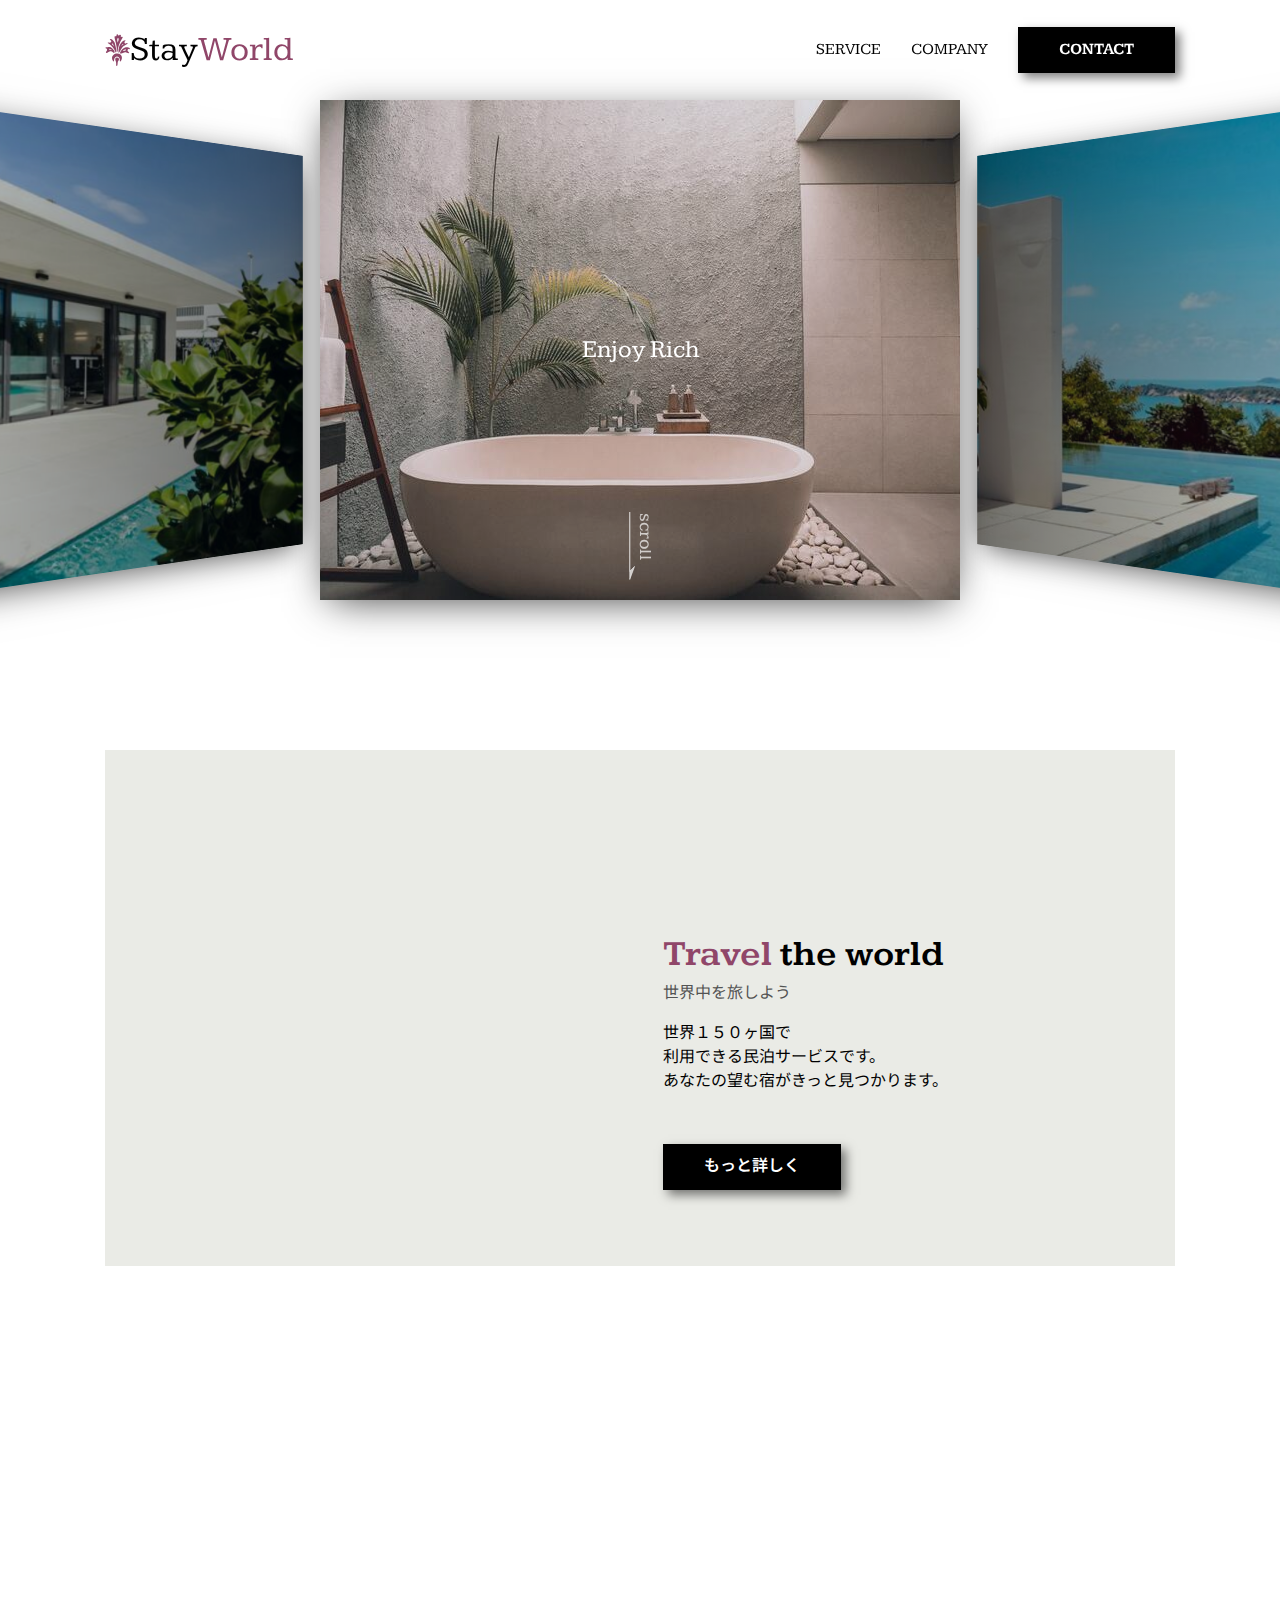
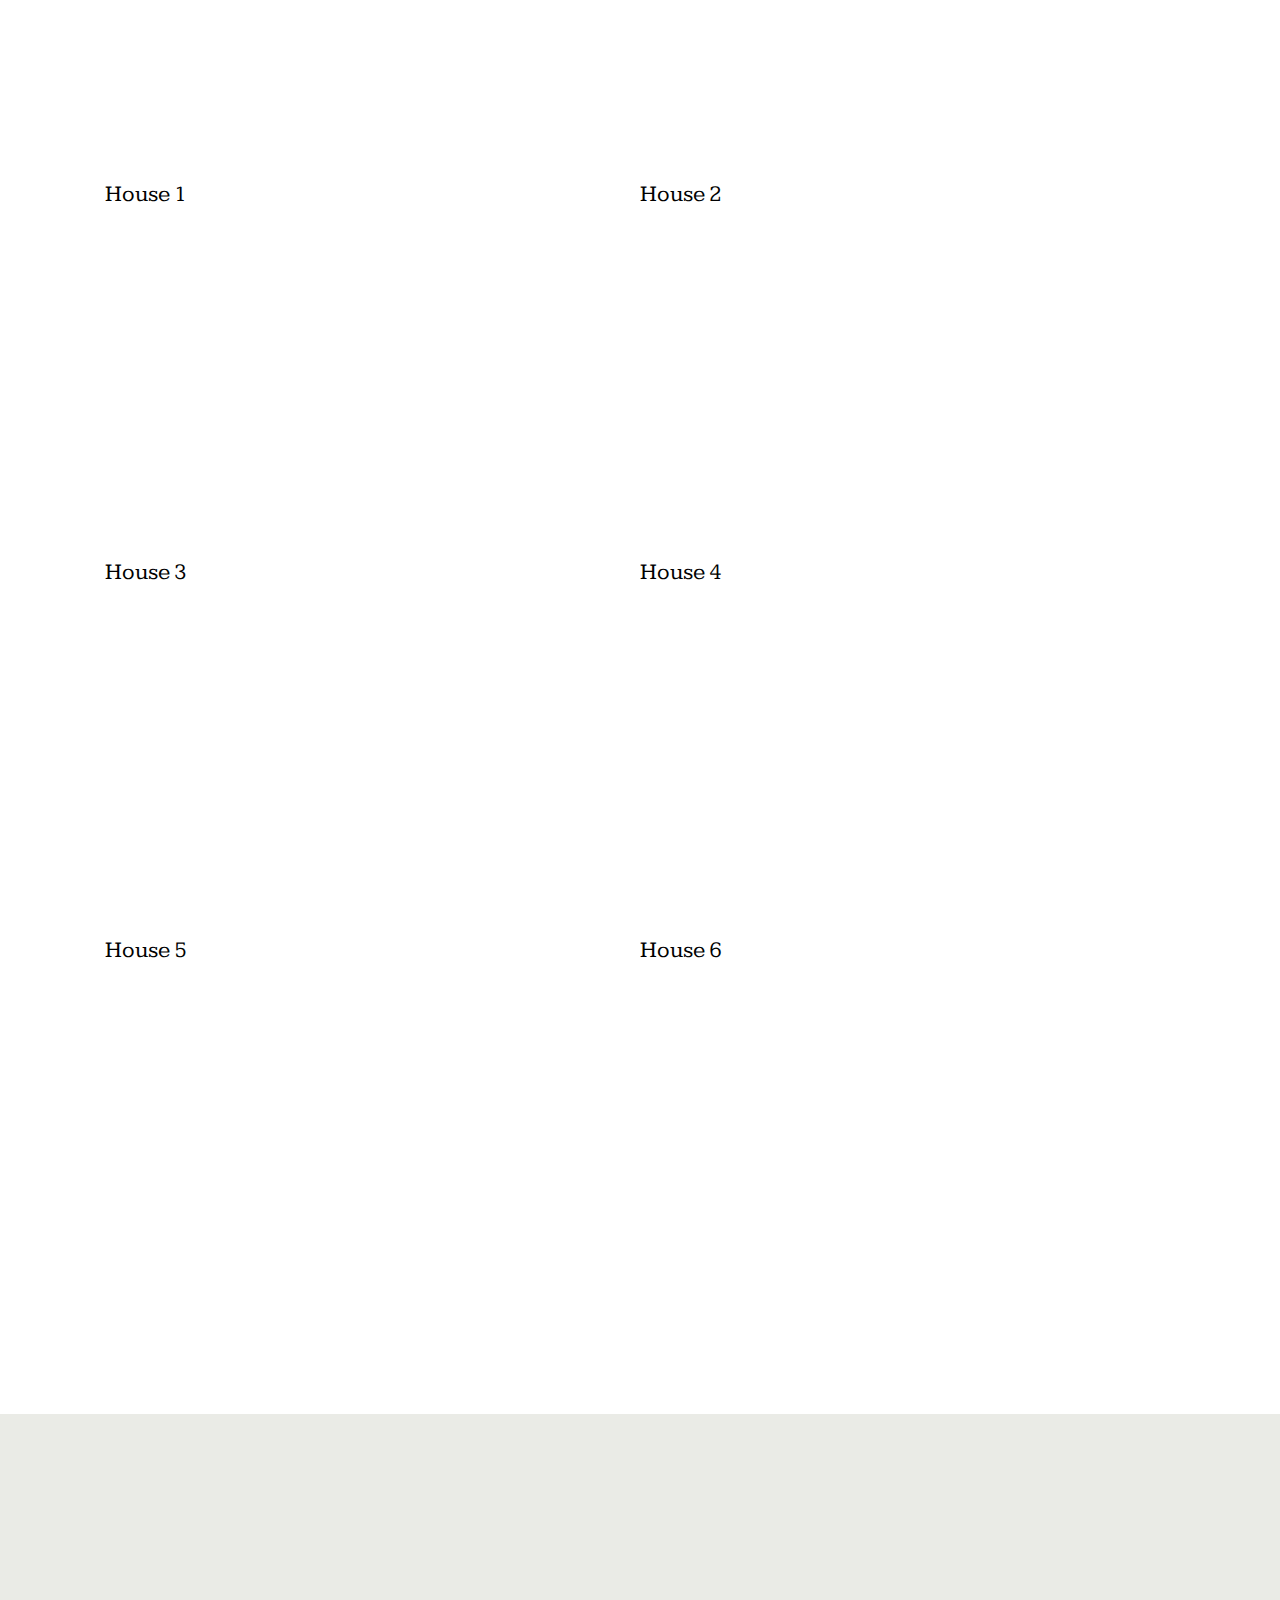
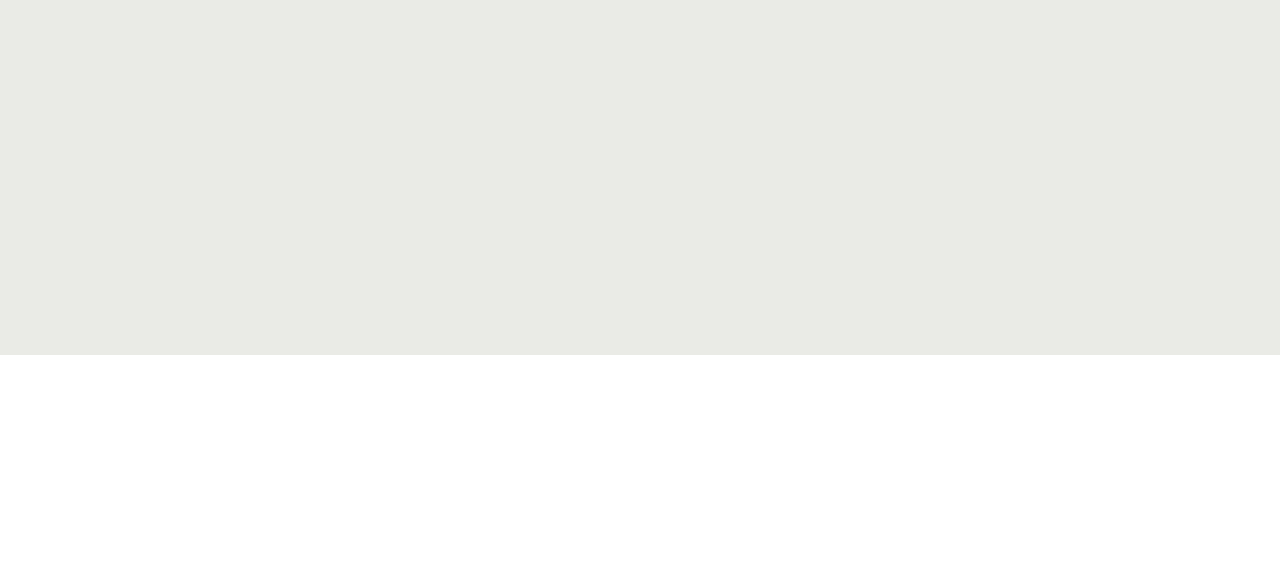
<file: 99_サンプルサイト/index.html>
<!DOCTYPE html>
<html lang="en">
  <head>
    <meta charset="UTF-8" />
    <meta name="viewport" content="width=device-width, initial-scale=1.0" />
    <meta http-equiv="X-UA-Compatible" content="ie=edge" />
    <title>Document</title>
    <script src="scripts/vendors/pace.js"></script>
    <link rel="stylesheet" href="styles/loader.css">
    <link rel="preconnect" href="https://fonts.googleapis.com" />
    <link rel="preconnect" href="https://fonts.gstatic.com" crossorigin />
    <link
      href="https://fonts.googleapis.com/css2?family=Kameron:wght@400;700&family=Noto+Sans+JP:wght@500&display=swap"
      rel="stylesheet"
    />
    <link rel="stylesheet" href="styles/vendors/css-reset.css" />
    <link rel="stylesheet" href="styles/vendors/swiper-bundle.min.css" />
    <link rel="stylesheet" href="styles/style.css" />
    
    <script src="scripts/vendors/gsap.min.js" defer></script>

    <script src="scripts/vendors/swiper-bundle.min.js" defer></script>
    <script src="scripts/libs/hero-slider.js" defer></script>

    <script src="scripts/vendors/scroll-polyfill.js" defer></script>
    <script src="scripts/libs/scroll.js" defer></script>
    
    <script src="scripts/libs/mobile-menu.js" defer></script>

    <script src="scripts/libs/text-animation.js" defer></script>
    <script src="scripts/main.js" defer></script>

  </head>
  <body>
    <div id="global-container">
      <div id="container">
        <div class="mobile-menu__cover"></div>
        <div class="nav-trigger"></div>
        <header class="header">
          <div class="header__inner appear up">
            <div class="logo item">
              <img class="logo__img" src="images/logo.svg" />
              <span class="logo__stay">Stay</span>
              <span class="logo__world">World</span>
            </div>
            <nav class="header__nav">
              <ul class="header__ul">
                <li class="header__li item"><a href="#">Service</a></li>
                <li class="header__li item"><a href="#">Company</a></li>
                <li class="header__li item"><a class="btn filled" href="#">Contact</a></li>
              </ul>
            </nav>
            <button class="mobile-menu__btn">
              <span></span>
              <span></span>
              <span></span>
            </button>
          </div>
        </header>
        <div id="content">
          <div class="hero">
            <div class="swiper">
              <div class="swiper-wrapper">
                <div class="swiper-slide">
                  <div class="hero__title">Enjoy Rich</div>
                  <img src="images/image-1.jpg" alt="" />
                </div>
                <div class="swiper-slide">
                  <div class="hero__title">Fantastic</div>
                  <img src="images/image-2.jpg" alt="" />
                </div>
                <div class="swiper-slide">
                  <div class="hero__title">Experience</div>
                  <img src="images/image-3.jpg" alt="" />
                </div>
              </div>
              <div class="hero__footer">
                <img class="hero__downarrow" src="images/arrow.svg" />
                <span class="hero__scrolltext">scroll</span>
              </div>
            </div>
          </div>
          <div id="main-content">
            <aside class="side left">
              <div class="side__inner">
                <a href="#" class="twitter icon tween-animate-title">Twitter</a>
                <a href="#" class="fb icon tween-animate-title">Facebook</a>
              </div>
            </aside>
            <main>
              <section class="travel">
                <div class="travel__inner">
                  <div class="travel__img cover-slide">
                    <img class="img-zoom" src="images/image-travel.jpg" />
                  </div>
                  <div class="travel__texts appear left">
                    <div class="travel__texts-inner">
                      <div class="travel__title main-title item">
                        <span class="purple">Travel</span>
                        <span>the world</span>
                      </div>
                      <div class="travel__sub sub-title item">世界中を旅しよう</div>
                      <div class="travel__description item">
                        <p>
                          世界１５０ヶ国で<br />利用できる民泊サービスです。
                        </p>
                        <p>あなたの望む宿がきっと見つかります。</p>
                      </div>
                      <div class="travel__btn item">
                        <button class="btn filled">もっと詳しく</button>
                      </div>
                    </div>
                  </div>
                </div>
              </section>
              <section class="houses">
                <div>
                  <h2 class="main-title tween-animate-title">
                    Find Your House
                  </h2>
                  <p class="sub-title tween-animate-title">
                    お気に入りの宿泊先を見つけましょう
                  </p>
                </div>
                <div class="houses__inner">
                  <div class="houses__item">
                    <div class="cover-slide hover-darken">
                      <div
                        class="bg-img-zoom img-bg50"
                        style="background-image: url(images/villa-1.jpg)"
                      ></div>
                    </div>
                    <p class="houses__title">House 1</p>
                  </div>
                  <div class="houses__item">
                    <div class="cover-slide hover-darken">
                      <div
                        class="bg-img-zoom img-bg50"
                        style="background-image: url(images/villa-2.jpg)"
                      ></div>
                    </div>
                    <p class="houses__title">House 2</p>
                  </div>
                  <div class="houses__item">
                    <div class="cover-slide hover-darken">
                      <div
                        class="bg-img-zoom img-bg50"
                        style="background-image: url(images/villa-3.jpg)"
                      ></div>
                    </div>
                    <p class="houses__title">House 3</p>
                  </div>
                  <div class="houses__item">
                    <div class="cover-slide hover-darken">
                      <div
                        class="bg-img-zoom img-bg50"
                        style="background-image: url(images/villa-4.jpg)"
                      ></div>
                    </div>
                    <p class="houses__title">House 4</p>
                  </div>
                  <div class="houses__item">
                    <div class="cover-slide hover-darken">
                      <div
                        class="bg-img-zoom img-bg50"
                        style="background-image: url(images/villa-5.jpg)"
                      ></div>
                    </div>
                    <p class="houses__title">House 5</p>
                  </div>
                  <div class="houses__item">
                    <div class="cover-slide hover-darken">
                      <div
                        class="bg-img-zoom img-bg50"
                        style="background-image: url(images/villa-6.jpg)"
                      ></div>
                    </div>
                    <p class="houses__title">House 6</p>
                  </div>
                  <div class="houses__btn appear up">
                    <button class="btn slide-bg item">もっと詳しく</button>
                  </div>
                </div>
              </section>
              <section class="popular">
                <div class="popular__header">
                  <h2 class="main-title tween-animate-title">Popular Place</h2>
                  <p class="sub-title tween-animate-title">
                    人気の観光地で宿泊先を見つけましょう
                  </p>
                </div>
                <div class="popular__inner appear up">
                  <div class="popular__container">
                    <div class="popular__item item">
                      <div class="popular__img">
                        <img src="images/image-p1.jpg" alt="" />
                      </div>
                      <p class="popular__title">パリ</p>
                    </div>
                    <div class="popular__item item">
                      <div class="popular__img">
                        <img src="images/image-p2.jpg" alt="" />
                      </div>
                      <p class="popular__title">ニューヨーク</p>
                    </div>
                    <div class="popular__item item">
                      <div class="popular__img">
                        <img src="images/image-p3.jpg" alt="" />
                      </div>
                      <p class="popular__title">香港</p>
                    </div>
                    <div class="popular__item item">
                      <div class="popular__img">
                        <img src="images/image-p4.jpg" alt="" />
                      </div>
                      <p class="popular__title">大阪</p>
                    </div>
                    <div class="popular__btn appear up">
                      <button class="btn cover-3d item">
                        <span>一覧から探す</span>
                      </button>
                    </div>
                  </div>
                </div>
              </section>
            </main>
            <aside class="side right">
              <div class="side__inner">
                <span class="tween-animate-title">&copy; Code Mafia</span>
              </div>
            </aside>
          </div>
        </div>
        <div class="footer appear up">
          <div class="logo item">
            <img class="logo__img" src="images/logo.svg" />
            <span class="logo__stay">Stay</span>
            <span class="logo__world">World</span>
          </div>
          <nav class="footer__nav">
            <ul class="footer__ul">
              <li class="footer__li item"><a href="#">Service</a></li>
              <li class="footer__li item"><a href="#">Contact</a></li>
              <li class="footer__li item"><a href="#">Company</a></li>
              <li class="footer__li item"><a href="#">Sitemap</a></li>
            </ul>
            <div class="footer__copyright item">&copy; Code Mafia</div>
          </nav>
        </div>
      </div>
      <nav class="mobile-menu">
        <div class="logo">
          <img class="logo__img" src="images/logo.svg" />
          <span class="logo__stay">Stay</span>
          <span class="logo__world">World</span>
        </div>
        <ul class="mobile-menu__main">
          <li class="mobile-menu__item">
            <a class="mobile-menu__link" href="#">
              <span class="main-title">Our Service</span>
              <span class="sub-title">サービスについて</span>
            </a>
          </li>
          <li class="mobile-menu__item">
            <a class="mobile-menu__link" href="#">
              <span class="main-title">About Us</span>
              <span class="sub-title">私たちについて</span>
            </a>
          </li>
          <li class="mobile-menu__item">
            <a class="mobile-menu__link" href="#">
              <span class="main-title">Contact Us</span>
              <span class="sub-title">コンタクト方法</span>
            </a>
          </li>
        </ul>
      </nav>
    </div>
    
  </body>
</html>
</file>
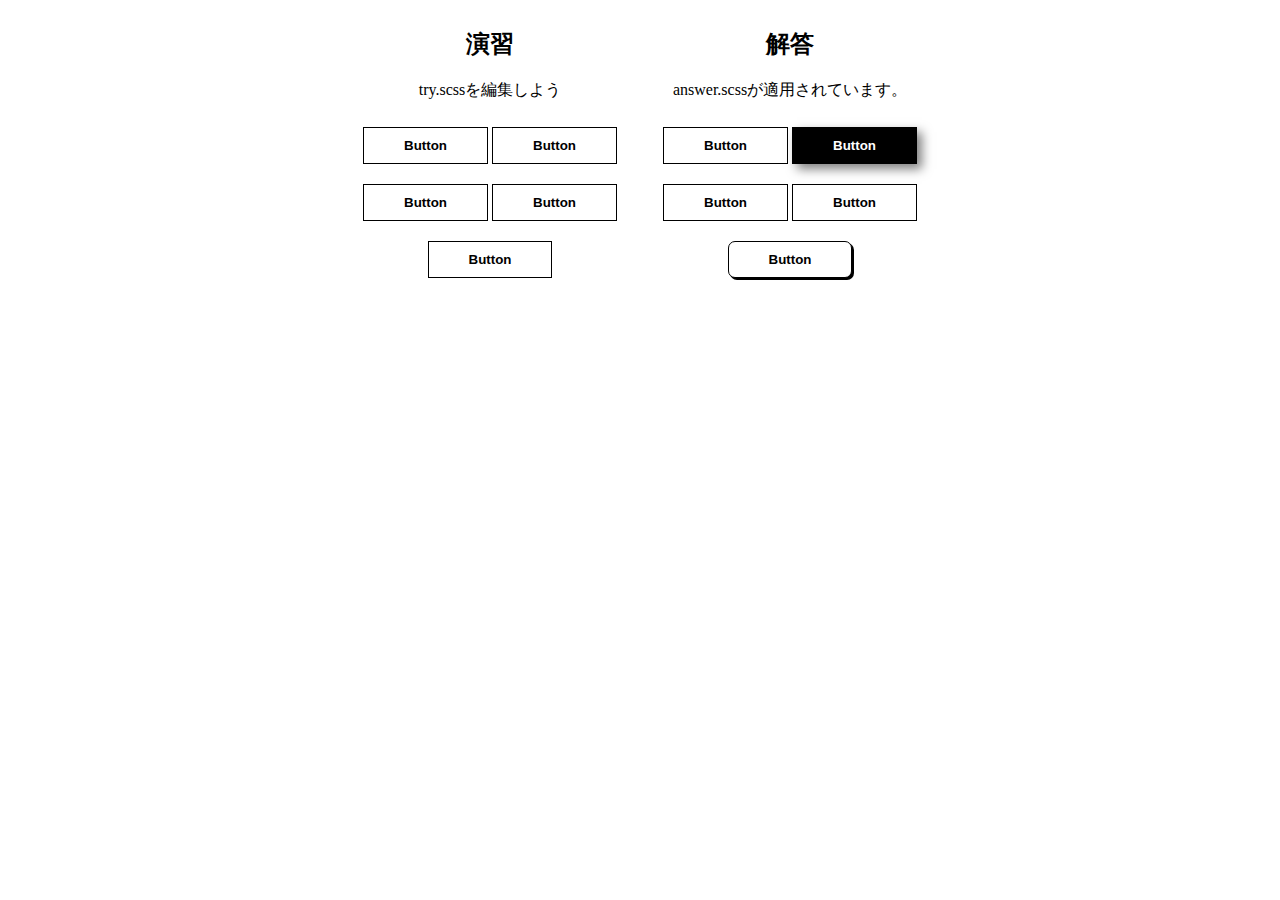
<file: 02_HTMLとCSSを極める_トランジション編/030_演習_色んなボタンを作ってみよう/index.html>
<!DOCTYPE html>
<html lang="en">

<head>
  <meta charset="UTF-8" />
  <meta name="viewport" content="width=device-width, initial-scale=1.0" />
  <meta http-equiv="X-UA-Compatible" content="ie=edge" />
  <title>Document</title>
  <!-- チャレンジしてみよう -->
  <link rel="stylesheet" href="try.css" />
  <!-- 解答例　-->
  <link rel="stylesheet" href="answer.css" />
</head>

<body>
  <div id="container">
    <div class="try">
      <h2>演習</h2>
      <p>try.scssを編集しよう</p>
      <button class="btn float">Button</button>
      <button class="btn filled">Button</button>
      <button class="btn letter-spacing">Button</button>
      <button class="btn shadow">Button</button>
      <button class="btn solid">Button</button>
    </div>
    <div class="answer">
      <h2>解答</h2>
      <p>answer.scssが適用されています。</p>
      <button class="btn float">Button</button>
      <button class="btn filled">Button</button>
      <button class="btn letter-spacing">Button</button>
      <button class="btn shadow">Button</button>
      <button class="btn solid">Button</button>
    </div>
  </div>
</body>

</html>
</file>
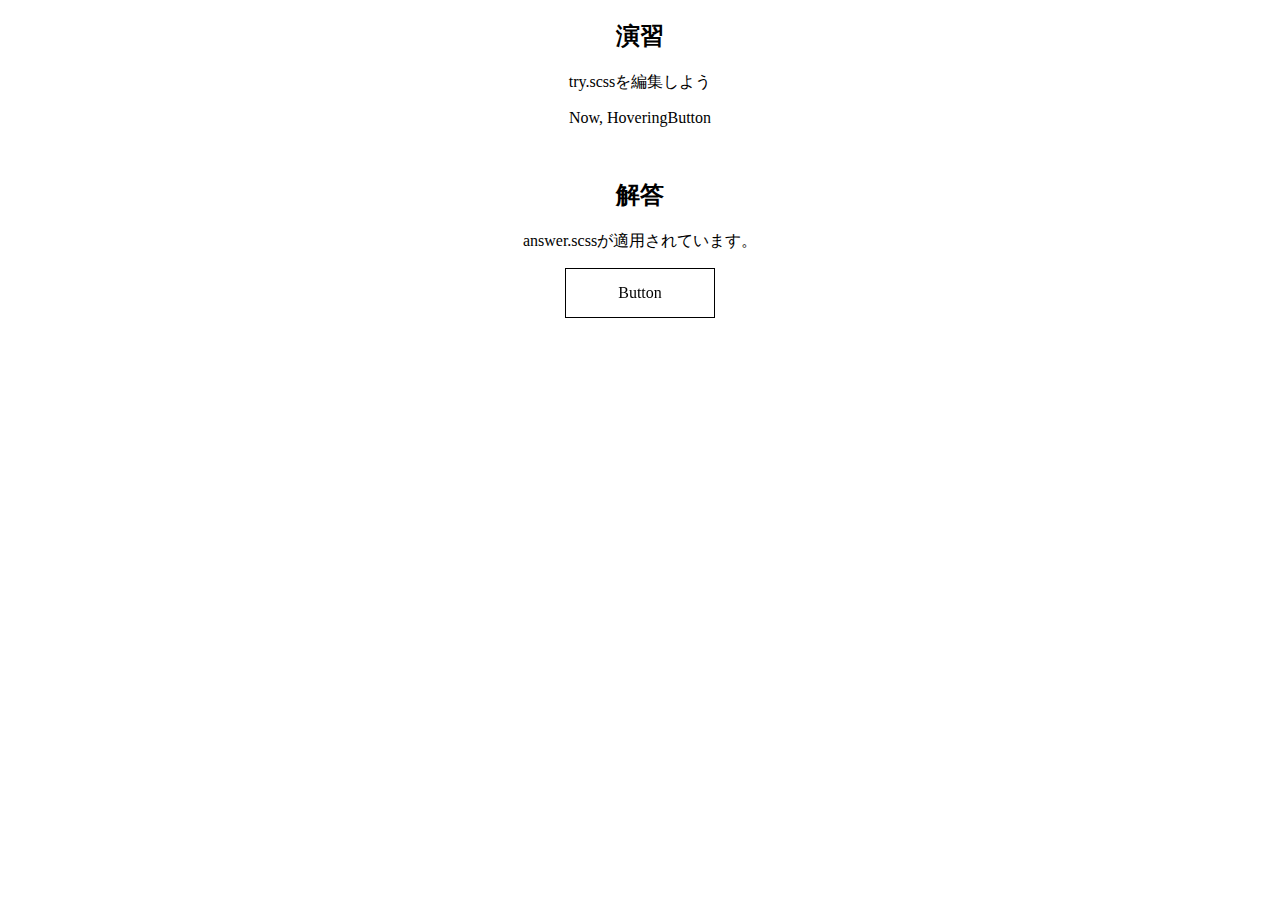
<file: 02_HTMLとCSSを極める_トランジション編/090_発展_演習_3Dアニメーション２/index.html>
<!DOCTYPE html>
<html lang="en">

<head>
  <meta charset="UTF-8" />
  <meta name="viewport" content="width=device-width, initial-scale=1.0" />
  <meta http-equiv="X-UA-Compatible" content="ie=edge" />
  <title>Document</title>
  <!-- チャレンジしてみよう -->
  <link rel="stylesheet" href="try.css" />
  <!-- 解答例　-->
  <link rel="stylesheet" href="answer.css" />
</head>

<body>
  <div id="container">
    <div class="try">
      <h2>演習</h2>
      <p>try.scssを編集しよう</p>
      <a class="btn cubic"><span class="hovering">Now, Hovering</span><span class="default">Button</span></a>
    </div>
    <div class="answer">
      <h2>解答</h2>
      <p>answer.scssが適用されています。</p>
      <a class="btn cubic"><span class="hovering">Now, Hovering</span><span class="default">Button</span></a>
    </div>
  </div>
</body>

</html>
</file>
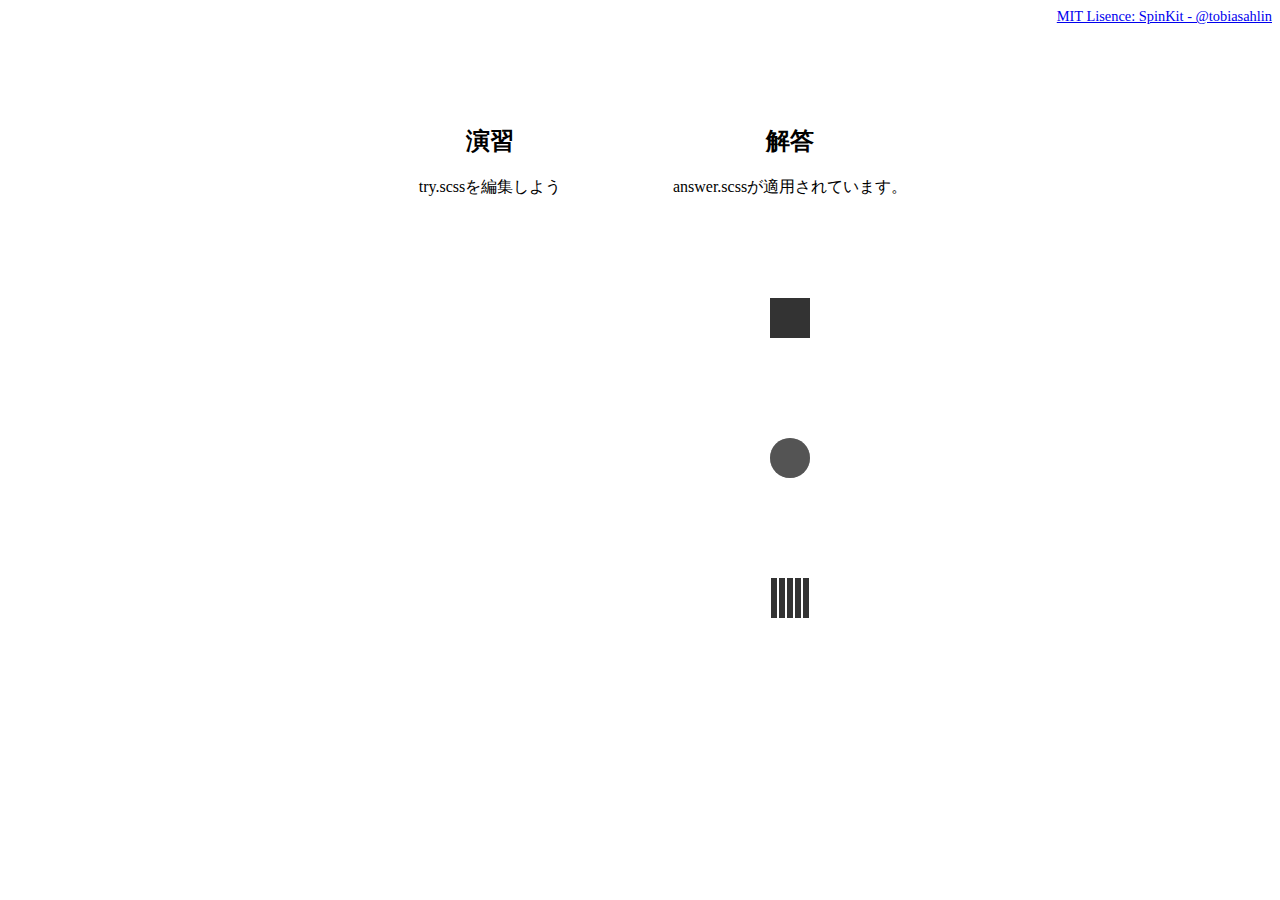
<file: 03_HTMLとCSSを極める_アニメーション編/060_演習_色んなローダーを作ってみよう/index.html>
<!DOCTYPE html>
<html lang="en">

<head>
  <meta charset="UTF-8" />
  <meta name="viewport" content="width=device-width, initial-scale=1.0" />
  <meta http-equiv="X-UA-Compatible" content="ie=edge" />
  <title>Document</title>
  <!-- チャレンジしてみよう -->
  <link rel="stylesheet" href="try.css" />
  <!-- 解答例　-->
  <link rel="stylesheet" href="answer.css" />
</head>

<body>
  <div class="copyright">
    <a target="_blank" href="https://github.com/tobiasahlin/SpinKit">MIT Lisence: SpinKit - @tobiasahlin</a>
  </div>
  <div id="container">
    <div class="try">
      <h2>演習</h2>
      <p>try.scssを編集しよう</p>
      <div class="spinner"></div>
      <div class="double-spinner">
        <div></div>
        <div></div>
      </div>
      <div class="rect-spinner">
        <div></div>
        <div></div>
        <div></div>
        <div></div>
        <div></div>
      </div>
    </div>
    <div class="answer">
      <h2>解答</h2>
      <p>answer.scssが適用されています。</p>
      <div class="spinner"></div>
      <div class="double-spinner">
        <div></div>
        <div></div>
      </div>
      <div class="rect-spinner">
        <div></div>
        <div></div>
        <div></div>
        <div></div>
        <div></div>
      </div>
    </div>
</body>

</html>
</file>
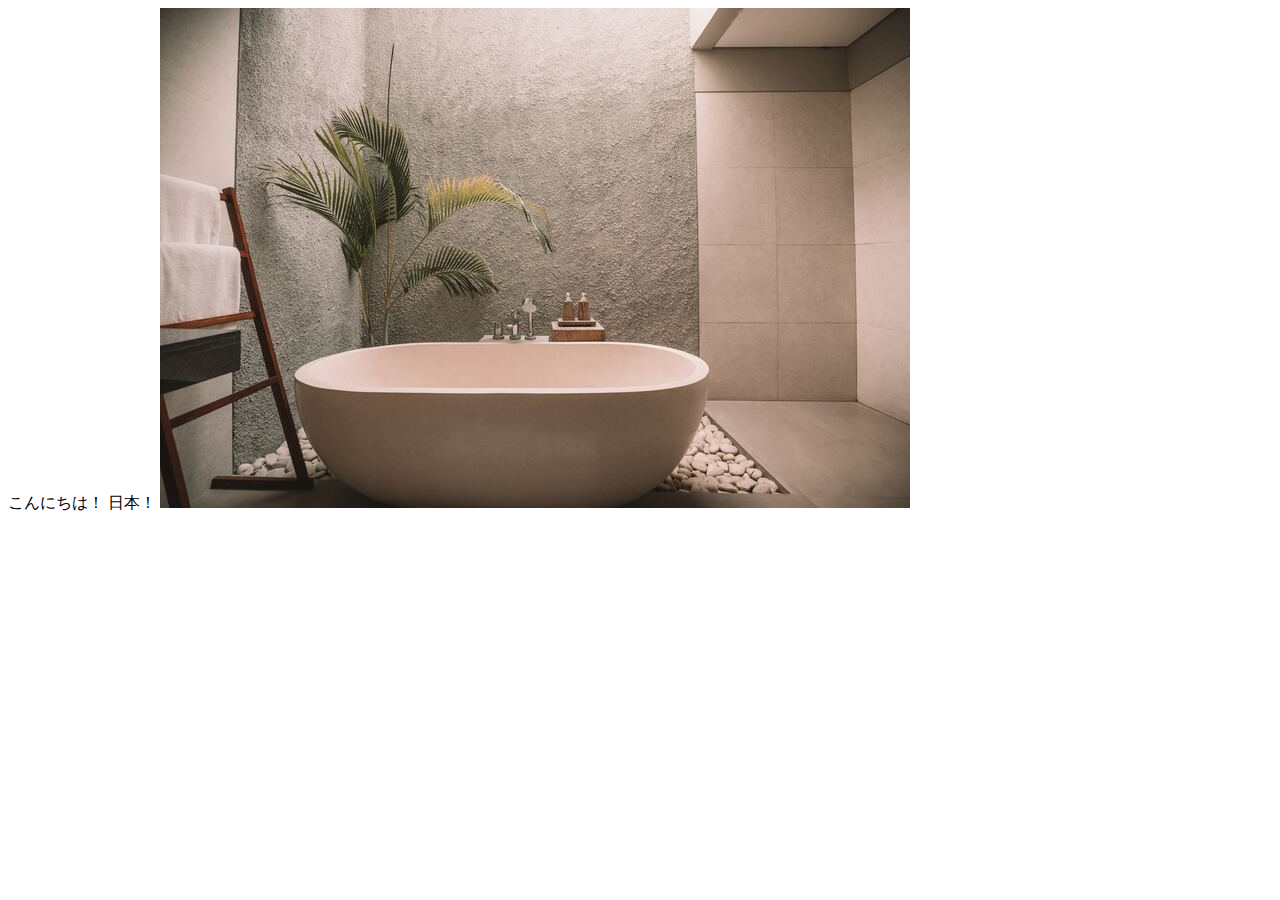
<file: 01_基礎知識/01_HTMLについて/end/index.html>
<!DOCTYPE html>
<html lang="en">
    <head>
        <meta charset="UTF-8">
        <meta name="viewport" content="width=device-width, initial-scale=1.0">
        <meta http-equiv="X-UA-Compatible" content="ie=edge">
        <title>Document</title>
    </head>
    <body>
        <span>こんにちは！ 日本！</span>
        <img src="image-1.jpg" alt="">
    </body>
</html>
</file>
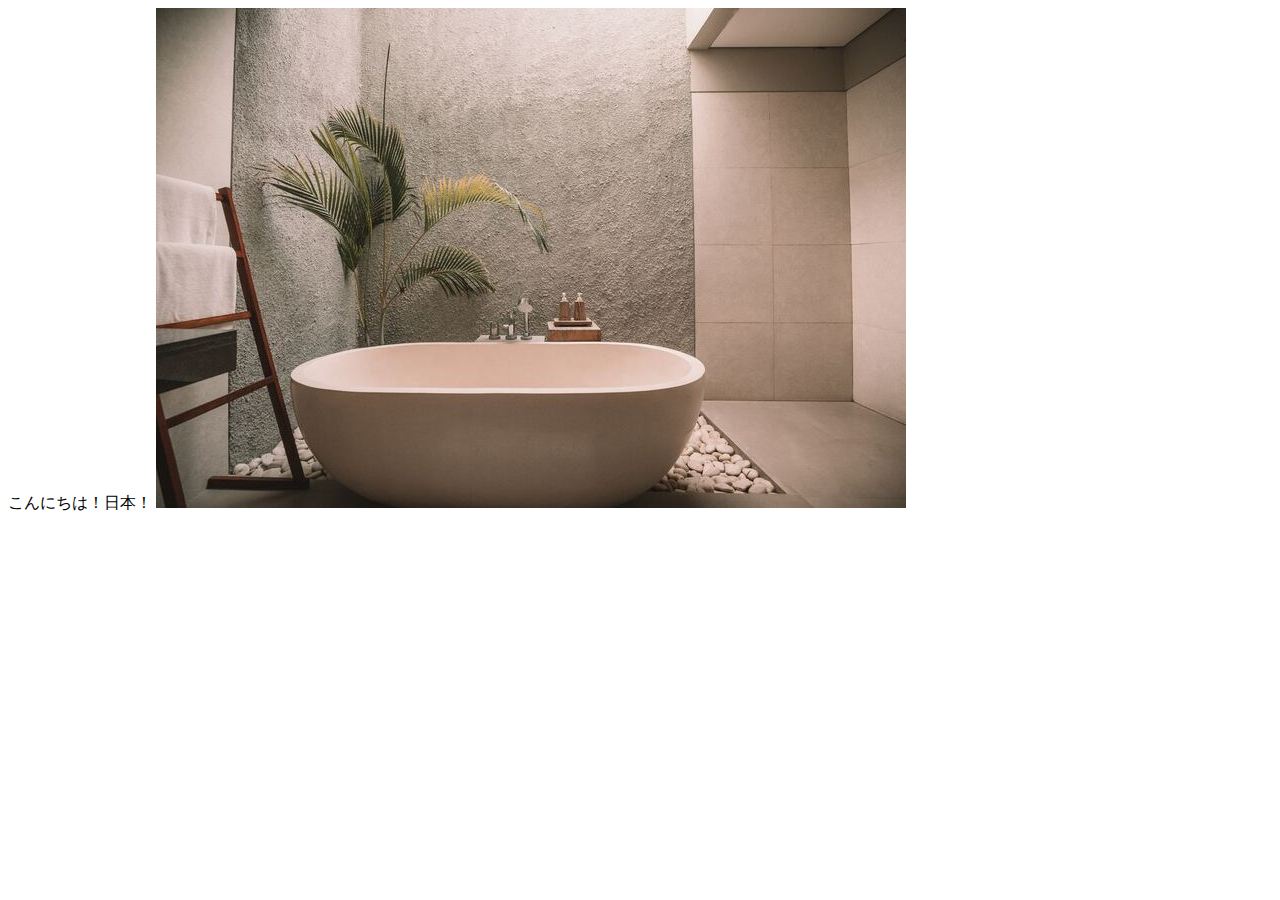
<file: 01_基礎知識/01_HTMLについて/start/index.html>
<!DOCTYPE html>
<html lang="en">
<head>
    <meta charset="UTF-8">
    <meta http-equiv="X-UA-Compatible" content="IE=edge">
    <meta name="viewport" content="width=device-width, initial-scale=1.0">
    <title>Document</title>
</head>
<body>
    <span>こんにちは！日本！</span>
    <img src="image-1.jpg" alt="">
</body>
</html>
</file>
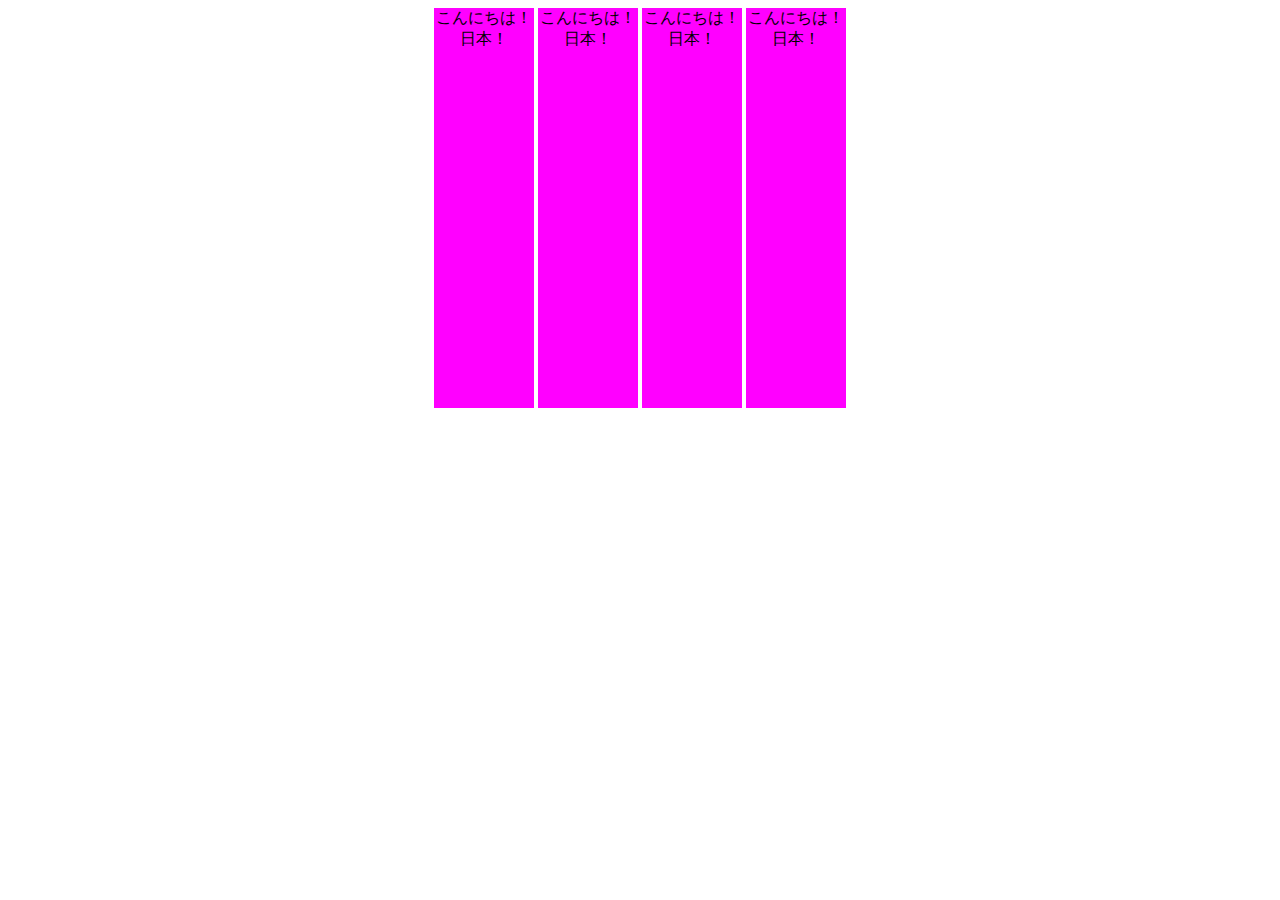
<file: 01_基礎知識/02_Inline要素とBlock要素について/end/index.html>
<!DOCTYPE html>
<html lang="en">

<head>
    <meta charset="UTF-8">
    <meta name="viewport" content="width=device-width, initial-scale=1.0">
    <meta http-equiv="X-UA-Compatible" content="ie=edge">
    <title>Document</title>
</head>

<body>
    <span>こんにちは！ 日本！</span>
    <span>こんにちは！ 日本！</span>
    <span>こんにちは！ 日本！</span>
    <span>こんにちは！ 日本！</span>
    <!-- <div>こんにちは！ 日本！</div> -->
    <style>
        body {
            /* インライン要素の中央揃え*/
            text-align: center;
        }

        span {
            display: inline-block;
            /* ブロック要素の中央揃え*/
            margin: 0 auto;
            width: 100px;
            height: 400px;
            background-color: magenta;
        }
    </style>
</body>

</html>
</file>
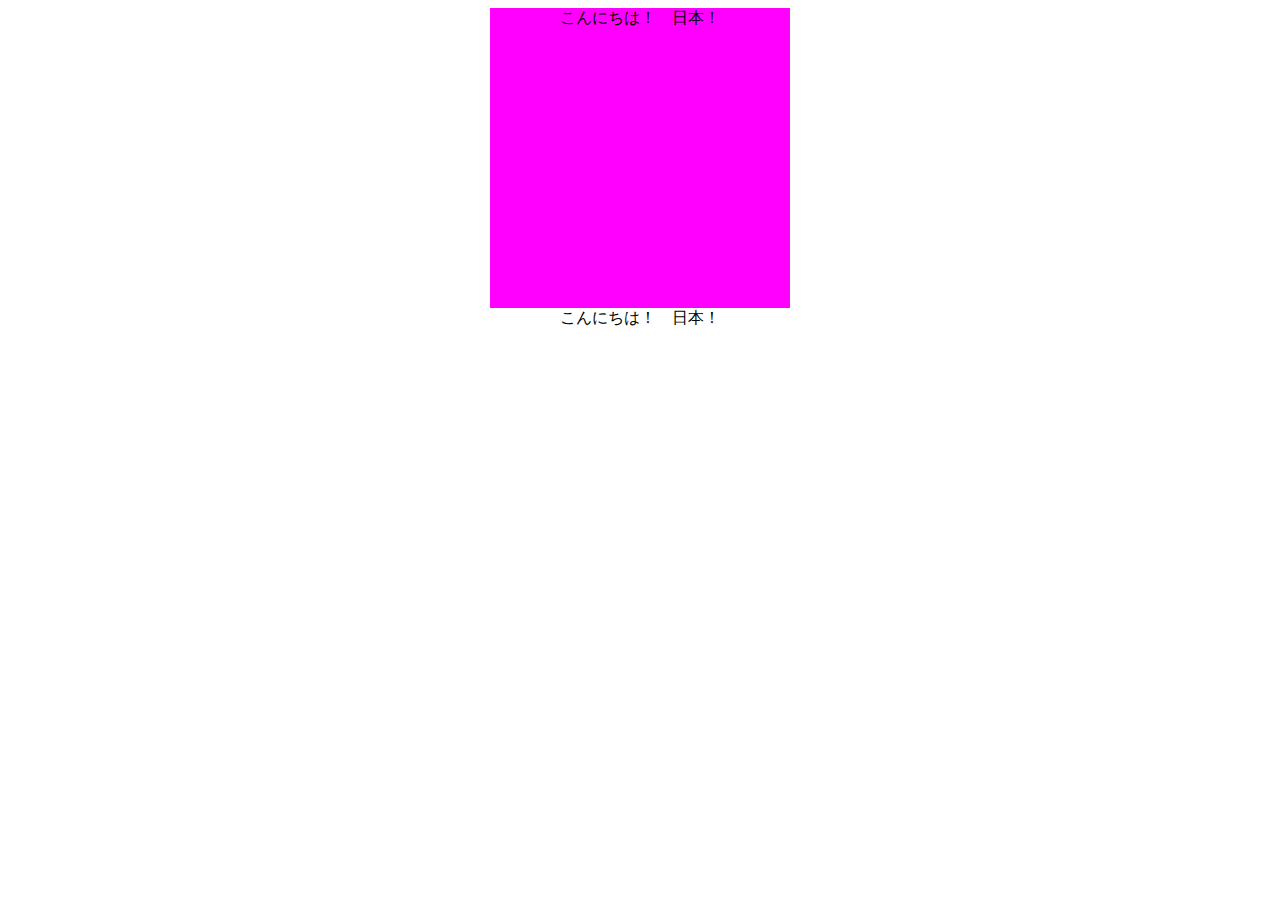
<file: 01_基礎知識/02_Inline要素とBlock要素について/start/index.html>
<!DOCTYPE html>
<html lang="en">

<head>
    <meta charset="UTF-8">
    <meta name="viewport" content="width=device-width, initial-scale=1.0">
    <meta http-equiv="X-UA-Compatible" content="ie=edge">
    <title>Document</title>
</head>

<body>
    <span>こんにちは！　日本！</span>
    <div>こんにちは！　日本！</div>

    <style>
        body{
            text-align: center;
        }
        span{
            display: inline-block;
            width: 300px;
            height: 300px;
            background-color:magenta;
        }
    </style>
</body>

</html>
</file>
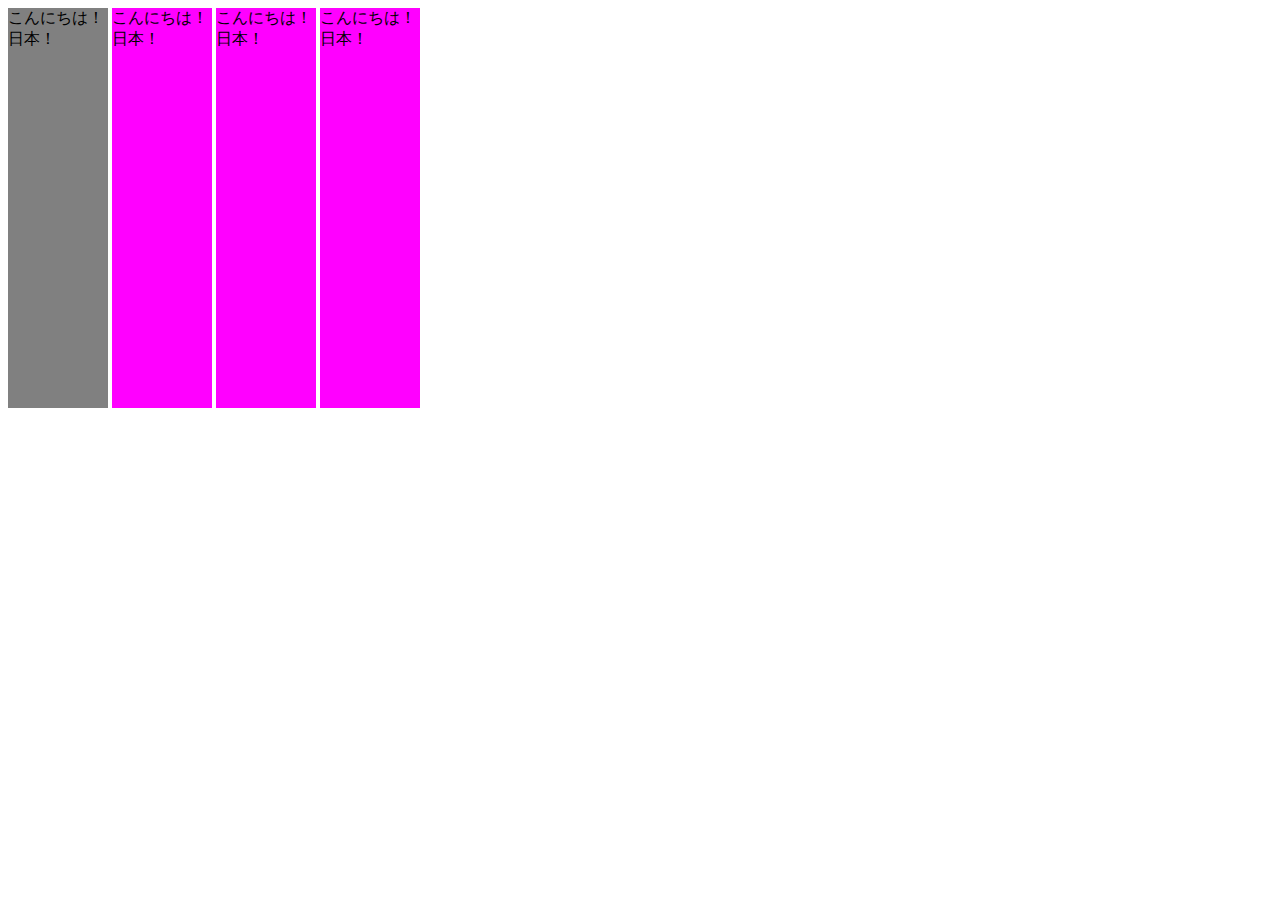
<file: 01_基礎知識/03_CSSについて/end/index.html>
<!DOCTYPE html>
<html lang="en">
    <head>
        <meta charset="UTF-8">
        <meta name="viewport" content="width=device-width, initial-scale=1.0">
        <meta http-equiv="X-UA-Compatible" content="ie=edge">
        <title>Document</title>
        <link rel="stylesheet" href="style.css">
    </head>
    <body>
        <span id="first" class="cls">こんにちは！ 日本！</span>
        <span>こんにちは！ 日本！</span>
        <span>こんにちは！ 日本！</span>
        <span>こんにちは！ 日本！</span>
        <!-- <div>こんにちは！ 日本！</div> -->
        <style></style>
    </body>
</html>
</file>
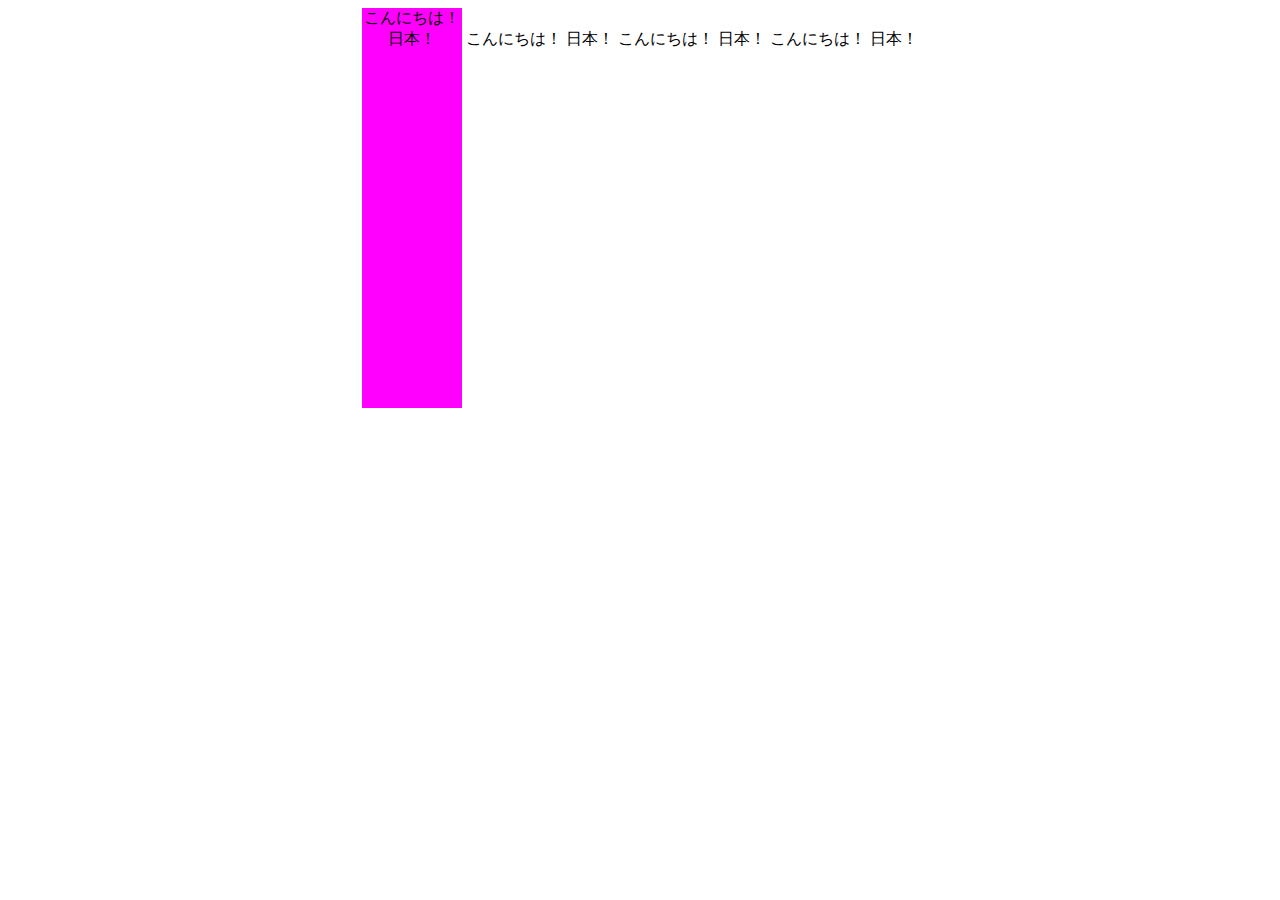
<file: 01_基礎知識/03_CSSについて/start/index.html>
<!DOCTYPE html>
<html lang="en">

<head>
    <meta charset="UTF-8">
    <meta name="viewport" content="width=device-width, initial-scale=1.0">
    <meta http-equiv="X-UA-Compatible" content="ie=edge">
    <title>Document</title>
    <link rel="stylesheet" href="style.css">
</head>

<body>
    <span id="first" class="cls">こんにちは！ 日本！</span>
    <span>こんにちは！ 日本！</span>
    <span>こんにちは！ 日本！</span>
    <span>こんにちは！ 日本！</span>
    <!-- <div>こんにちは！ 日本！</div> -->
    <style>
        
    </style>
</body>

</html>
</file>
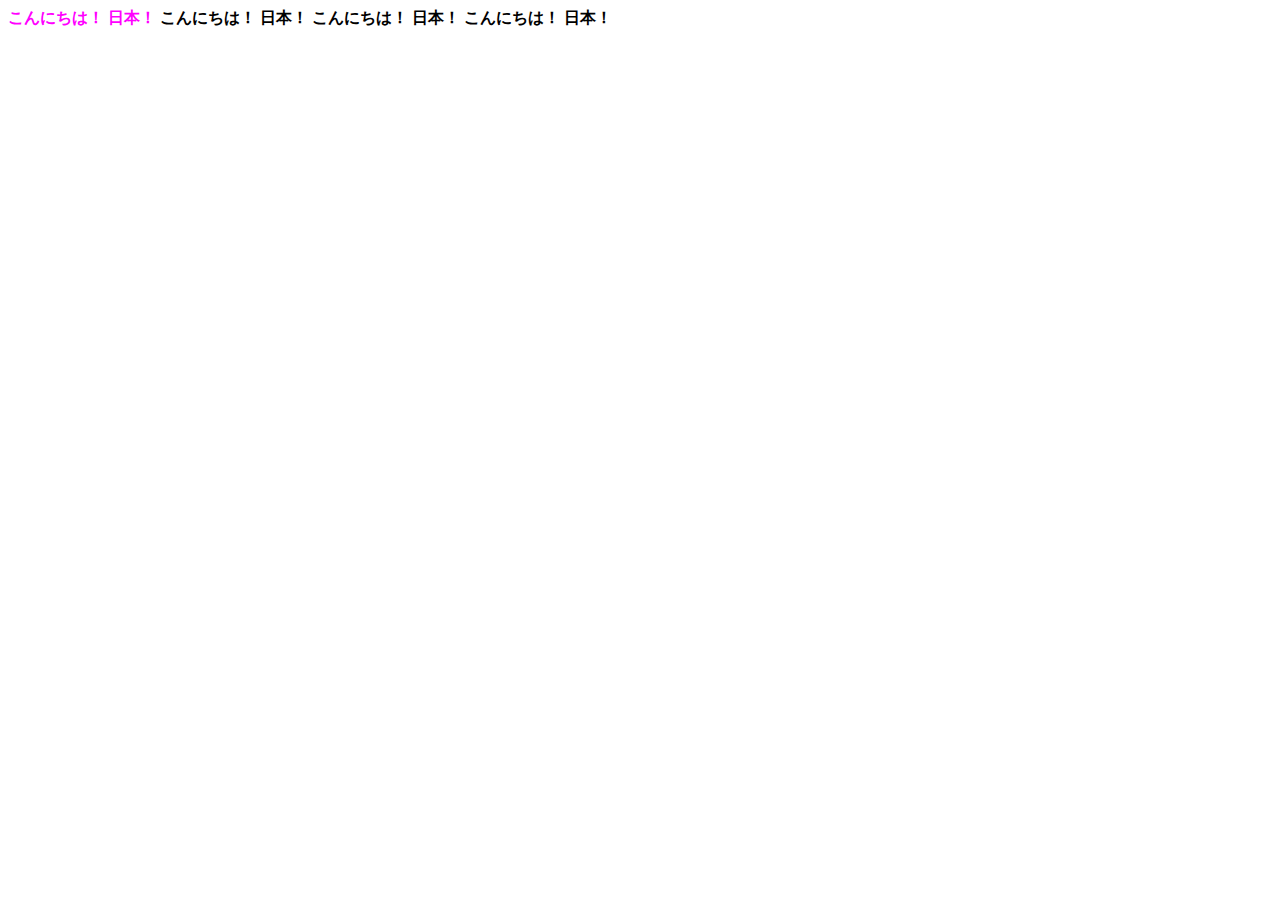
<file: 01_基礎知識/04_CSSの詳細度について/end/index.html>
<!DOCTYPE html>
<html lang="en">
    <head>
        <meta charset="UTF-8">
        <meta name="viewport" content="width=device-width, initial-scale=1.0">
        <meta http-equiv="X-UA-Compatible" content="ie=edge">
        <title>Document</title>
        <link rel="stylesheet" href="style.css">
    </head>
    <body>
        <div class="parent">
            <span id="first" class="cls">こんにちは！ 日本！</span>
            <span>こんにちは！ 日本！</span>
            <span>こんにちは！ 日本！</span>
            <span>こんにちは！ 日本！</span>
        </div>
    </body>
</html>
</file>
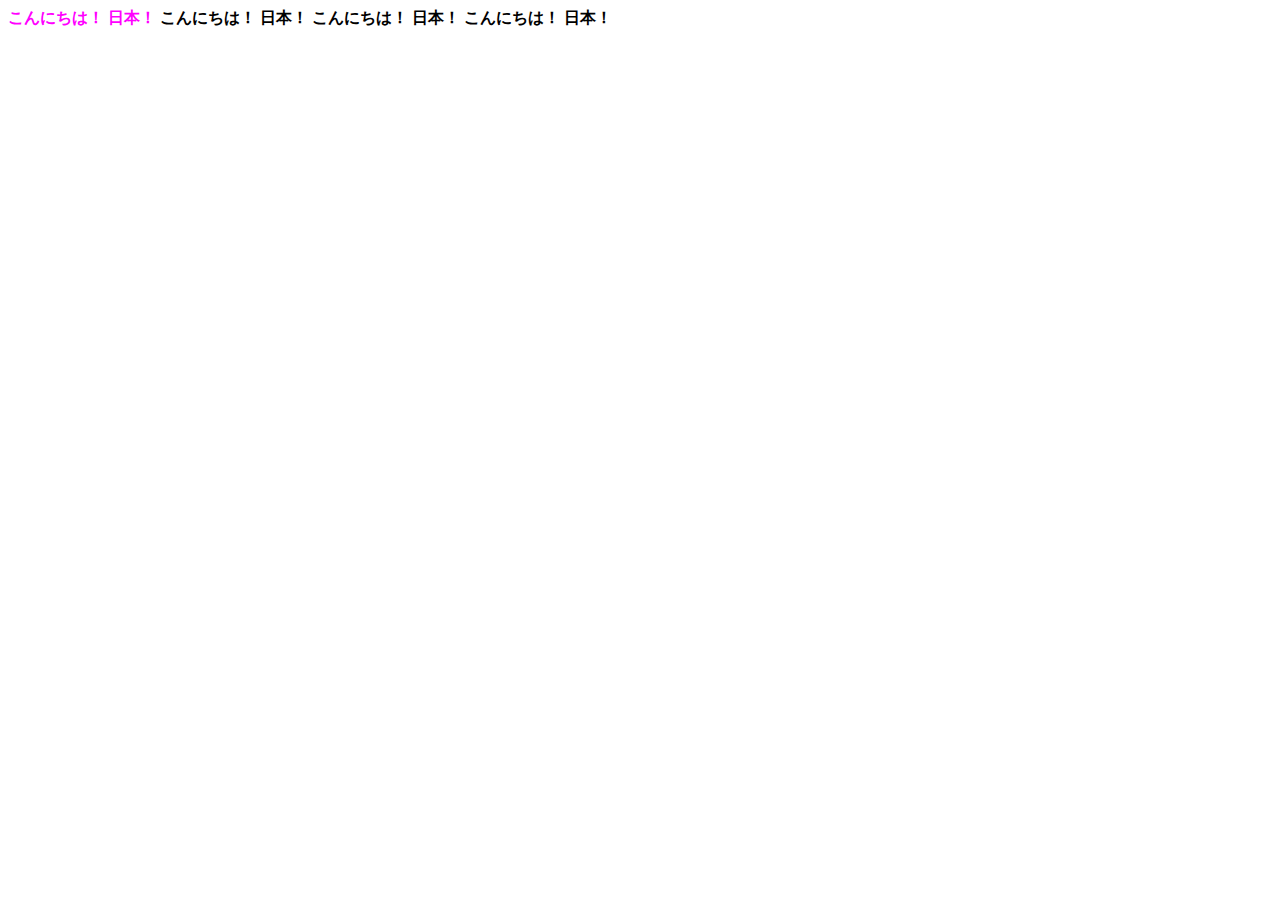
<file: 01_基礎知識/04_CSSの詳細度について/start/index.html>
<!DOCTYPE html>
<html lang="en">

<head>
    <meta charset="UTF-8">
    <meta name="viewport" content="width=device-width, initial-scale=1.0">
    <meta http-equiv="X-UA-Compatible" content="ie=edge">
    <title>Document</title>
    <link rel="stylesheet" href="style.css">
</head>

<body>
    <div class="parent">
        <span id="first" class="cls">こんにちは！ 日本！</span>
        <span>こんにちは！ 日本！</span>
        <span>こんにちは！ 日本！</span>
        <span>こんにちは！ 日本！</span>
    </div>
    
    <!-- <div>こんにちは！ 日本！</div> -->
    <style></style>
</body>

</html>
</file>
<file: 99_サンプルサイト/styles/loader.css>
.pace-done #global-container {
  transition: opacity 1s;
  opacity: 1;
}

#global-container {
  opacity: 0;
}

.pace {
  z-index: 2000;
  position: fixed;
  margin: auto;
  top: 0;
  left: 0;
  right: 0;
  bottom: 0;
  width: 100px;
  height: 100px;
}

.pace .pace-progress {
  transform: none !important;
  text-align: center;
}

.pace .pace-progress::after {
  content: attr(data-progress-text);
  display: block;
  font-weight: 100;
  font-size: 2em;
  font-family: "Helvetica Neue", "Yu Gothic", "Meiryo", sans-serif;
  color: #535353;
}

.pace.pace-inactive {
  display: none;
}

.pace-progress-inner {
  width: 40px;
  height: 40px;
  background-color: #904669;
  margin: 0 auto;
  -webkit-animation-name: sk-rotateplane;
          animation-name: sk-rotateplane;
  -webkit-animation-duration: 1.2s;
          animation-duration: 1.2s;
  -webkit-animation-timing-function: ease-in-out;
          animation-timing-function: ease-in-out;
  -webkit-animation-delay: 0s;
          animation-delay: 0s;
  -webkit-animation-iteration-count: infinite;
          animation-iteration-count: infinite;
  -webkit-animation-direction: normal;
          animation-direction: normal;
  -webkit-animation-fill-mode: forwards;
          animation-fill-mode: forwards;
}

@-webkit-keyframes sk-rotateplane {
  0% {
    transform: perspective(120px) rotateX(0deg) rotateY(0deg);
  }
  50% {
    transform: perspective(120px) rotateX(-180deg) rotateY(0deg);
  }
  100% {
    transform: perspective(120px) rotateX(-180deg) rotateY(-180deg);
  }
}

@keyframes sk-rotateplane {
  0% {
    transform: perspective(120px) rotateX(0deg) rotateY(0deg);
  }
  50% {
    transform: perspective(120px) rotateX(-180deg) rotateY(0deg);
  }
  100% {
    transform: perspective(120px) rotateX(-180deg) rotateY(-180deg);
  }
}/*# sourceMappingURL=loader.css.map */
</file>
<file: 99_サンプルサイト/styles/style.css>
.appear.up .item {
  transform: translateY(6px);
}

.appear.down .item {
  transform: translateY(-6px);
}

.appear.left .item {
  transform: translateX(40px);
}

.appear.right .item {
  transform: translateX(-40px);
}

.appear .item {
  transition: all 0.8s;
  opacity: 0;
}
.appear.inview .item {
  opacity: 1;
  transform: none;
}
.appear.inview .item:nth-child(1) {
  transition-delay: 0.1s;
}
.appear.inview .item:nth-child(2) {
  transition-delay: 0.2s;
}
.appear.inview .item:nth-child(3) {
  transition-delay: 0.3s;
}
.appear.inview .item:nth-child(4) {
  transition-delay: 0.4s;
}
.appear.inview .item:nth-child(5) {
  transition-delay: 0.5s;
}
.appear.inview .item:nth-child(6) {
  transition-delay: 0.6s;
}
.appear.inview .item:nth-child(7) {
  transition-delay: 0.7s;
}
.appear.inview .item:nth-child(8) {
  transition-delay: 0.8s;
}
.appear.inview .item:nth-child(9) {
  transition-delay: 0.9s;
}
.appear.inview .item:nth-child(10) {
  transition-delay: 1s;
}

.btn {
  position: relative;
  display: inline-block;
  background-color: white;
  border: 1px solid black;
  font-weight: 600;
  padding: 10px 40px;
  margin: 10px auto;
  cursor: pointer;
  transition: all 0.3s;
  color: black;
  text-decoration: none !important;
}
.btn.float:hover {
  background-color: black;
  color: white;
  box-shadow: 5px 5px 10px 0 rgba(0, 0, 0, 0.5);
}
.btn.filled {
  background-color: black;
  color: white;
  box-shadow: 5px 5px 10px 0 rgba(0, 0, 0, 0.5);
}
.btn.filled:hover {
  background-color: white;
  color: black;
  box-shadow: none;
}
.btn.letter-spacing:hover {
  background-color: black;
  letter-spacing: 3px;
  color: white;
}
.btn.shadow {
  box-shadow: none;
}
.btn.shadow:hover {
  transform: translate(-2.5px, -2.5px);
  box-shadow: 5px 5px 0 0 black;
}
.btn.solid {
  box-shadow: 2px 2px 0 0 black;
  border-radius: 7px;
}
.btn.solid:hover {
  transform: translate(2px, 2px);
  box-shadow: none;
}
.btn.slide-bg {
  position: relative;
  overflow: hidden;
  z-index: 1;
}
.btn.slide-bg::before {
  content: "";
  display: inline-block;
  width: 100%;
  height: 100%;
  background-color: black;
  position: absolute;
  top: 0;
  left: 0;
  transform: translateX(-100%);
  transition: transform 0.3s;
  z-index: -1;
}
.btn.slide-bg:hover {
  color: white;
}
.btn.slide-bg:hover::before {
  transform: none;
}
.btn.cover-3d {
  position: relative;
  z-index: 1;
  transform-style: preserve-3d;
  perspective: 300px;
}
.btn.cover-3d span {
  display: inline-block;
  transform: translateZ(20px);
}
.btn.cover-3d::before {
  content: "";
  display: inline-block;
  width: 100%;
  height: 100%;
  background-color: black;
  position: absolute;
  top: 0;
  left: 0;
  transform: rotateX(90deg);
  transition: all 0.3s;
  transform-origin: top center;
  opacity: 0;
}
.btn.cover-3d:hover {
  color: white;
}
.btn.cover-3d:hover::before {
  transform: none;
  opacity: 1;
}

.btn-cubic {
  position: relative;
  display: inline-block;
  transform-style: preserve-3d;
  perspective: 300px;
  width: 150px;
  height: 50px;
  margin: 0 auto;
  cursor: pointer;
  font-weight: 600;
}
.btn-cubic span {
  position: absolute;
  top: 0;
  left: 0;
  width: 100%;
  height: 100%;
  border: 1px solid black;
  box-sizing: border-box;
  line-height: 48px;
  text-align: center;
  transition: all 0.3s;
  transform-origin: center center -25px;
  color: black;
}
.btn-cubic .hovering {
  background-color: black;
  color: white;
  transform: rotateX(90deg);
}
.btn-cubic .default {
  background-color: white;
  color: black;
  transform: rotateX(0);
}
.btn-cubic:hover .hovering {
  transform: rotateX(0);
}
.btn-cubic:hover .default {
  transform: rotateX(-90deg);
}

.swiper {
  overflow: visible !important;
}

.swiper-slide {
  height: 500px;
  overflow: hidden;
}
@media screen and (min-width: 960px) {
  .swiper-slide {
    box-shadow: 0 8px 40px -10px rgba(0, 0, 0, 0.8);
  }
}
.swiper-slide > img {
  width: 100%;
  height: 100%;
  max-width: 100%;
  -o-object-fit: cover;
     object-fit: cover;
  transform: scale(1.3);
  transition: transform 1.9s ease;
}
.swiper-slide::after {
  content: "";
  position: absolute;
  top: 0;
  left: 0;
  width: 100%;
  height: 100%;
  background-color: rgba(0, 61, 125, 0.1);
}
.swiper-slide-active > img {
  transform: none;
}
.swiper-slide-active .hero__title {
  opacity: 1;
  transform: translate(-50%, -50%);
}

.hero {
  overflow: hidden;
  padding-top: 100px;
}
.hero__title {
  position: absolute;
  top: 50%;
  left: 50%;
  transform: translate(-50%, calc(-50% + 20px));
  color: white;
  font-size: 25px;
  z-index: 2;
  opacity: 0;
  transition: opacity 0.3s ease 1s, transform 0.3s ease 1s;
}
.hero__footer {
  position: absolute;
  left: 50%;
  bottom: 20px;
  transform: translateX(-50%);
  z-index: 2;
  height: 68px;
  width: 22px;
  overflow: hidden;
}
.hero__downarrow {
  position: absolute;
  left: 0;
  bottom: 0;
  width: 6px;
  -webkit-animation-name: kf-arrow-anime;
          animation-name: kf-arrow-anime;
  -webkit-animation-duration: 2s;
          animation-duration: 2s;
  -webkit-animation-timing-function: linear;
          animation-timing-function: linear;
  -webkit-animation-delay: 0s;
          animation-delay: 0s;
  -webkit-animation-iteration-count: infinite;
          animation-iteration-count: infinite;
  -webkit-animation-direction: normal;
          animation-direction: normal;
  -webkit-animation-fill-mode: forwards;
          animation-fill-mode: forwards;
}
.hero__scrolltext {
  position: absolute;
  transform: rotate(90deg);
  color: rgba(255, 255, 255, 0.7);
  left: -8px;
  top: 11px;
  font-size: 1.2em;
}

@-webkit-keyframes kf-arrow-anime {
  0%, 50%, 100% {
    transform: translateY(-10%);
  }
  30% {
    transform: none;
  }
}

@keyframes kf-arrow-anime {
  0%, 50%, 100% {
    transform: translateY(-10%);
  }
  30% {
    transform: none;
  }
}
.animate-title,
.tween-animate-title {
  opacity: 0;
}
.animate-title.inview,
.tween-animate-title.inview {
  opacity: 1;
}
.animate-title.inview .char,
.tween-animate-title.inview .char {
  display: inline-block;
}
.animate-title .char,
.tween-animate-title .char {
  opacity: 0;
}

.animate-title.inview .char {
  -webkit-animation-name: kf-animate-chars;
          animation-name: kf-animate-chars;
  -webkit-animation-duration: 0.5s;
          animation-duration: 0.5s;
  -webkit-animation-timing-function: cubic-bezier(0.39, 1.57, 0.58, 1);
          animation-timing-function: cubic-bezier(0.39, 1.57, 0.58, 1);
  -webkit-animation-delay: 0s;
          animation-delay: 0s;
  -webkit-animation-iteration-count: 1;
          animation-iteration-count: 1;
  -webkit-animation-direction: normal;
          animation-direction: normal;
  -webkit-animation-fill-mode: both;
          animation-fill-mode: both;
}
.animate-title.inview .char:nth-child(1) {
  -webkit-animation-delay: 0.04s;
          animation-delay: 0.04s;
}
.animate-title.inview .char:nth-child(2) {
  -webkit-animation-delay: 0.08s;
          animation-delay: 0.08s;
}
.animate-title.inview .char:nth-child(3) {
  -webkit-animation-delay: 0.12s;
          animation-delay: 0.12s;
}
.animate-title.inview .char:nth-child(4) {
  -webkit-animation-delay: 0.16s;
          animation-delay: 0.16s;
}
.animate-title.inview .char:nth-child(5) {
  -webkit-animation-delay: 0.2s;
          animation-delay: 0.2s;
}
.animate-title.inview .char:nth-child(6) {
  -webkit-animation-delay: 0.24s;
          animation-delay: 0.24s;
}
.animate-title.inview .char:nth-child(7) {
  -webkit-animation-delay: 0.28s;
          animation-delay: 0.28s;
}
.animate-title.inview .char:nth-child(8) {
  -webkit-animation-delay: 0.32s;
          animation-delay: 0.32s;
}
.animate-title.inview .char:nth-child(9) {
  -webkit-animation-delay: 0.36s;
          animation-delay: 0.36s;
}
.animate-title.inview .char:nth-child(10) {
  -webkit-animation-delay: 0.4s;
          animation-delay: 0.4s;
}
.animate-title.inview .char:nth-child(11) {
  -webkit-animation-delay: 0.44s;
          animation-delay: 0.44s;
}
.animate-title.inview .char:nth-child(12) {
  -webkit-animation-delay: 0.48s;
          animation-delay: 0.48s;
}
.animate-title.inview .char:nth-child(13) {
  -webkit-animation-delay: 0.52s;
          animation-delay: 0.52s;
}
.animate-title.inview .char:nth-child(14) {
  -webkit-animation-delay: 0.56s;
          animation-delay: 0.56s;
}
.animate-title.inview .char:nth-child(15) {
  -webkit-animation-delay: 0.6s;
          animation-delay: 0.6s;
}
.animate-title.inview .char:nth-child(16) {
  -webkit-animation-delay: 0.64s;
          animation-delay: 0.64s;
}
.animate-title.inview .char:nth-child(17) {
  -webkit-animation-delay: 0.68s;
          animation-delay: 0.68s;
}
.animate-title.inview .char:nth-child(18) {
  -webkit-animation-delay: 0.72s;
          animation-delay: 0.72s;
}
.animate-title.inview .char:nth-child(19) {
  -webkit-animation-delay: 0.76s;
          animation-delay: 0.76s;
}
.animate-title.inview .char:nth-child(20) {
  -webkit-animation-delay: 0.8s;
          animation-delay: 0.8s;
}
.animate-title.inview .char:nth-child(21) {
  -webkit-animation-delay: 0.84s;
          animation-delay: 0.84s;
}
.animate-title.inview .char:nth-child(22) {
  -webkit-animation-delay: 0.88s;
          animation-delay: 0.88s;
}
.animate-title.inview .char:nth-child(23) {
  -webkit-animation-delay: 0.92s;
          animation-delay: 0.92s;
}
.animate-title.inview .char:nth-child(24) {
  -webkit-animation-delay: 0.96s;
          animation-delay: 0.96s;
}
.animate-title.inview .char:nth-child(25) {
  -webkit-animation-delay: 1s;
          animation-delay: 1s;
}
.animate-title.inview .char:nth-child(26) {
  -webkit-animation-delay: 1.04s;
          animation-delay: 1.04s;
}
.animate-title.inview .char:nth-child(27) {
  -webkit-animation-delay: 1.08s;
          animation-delay: 1.08s;
}
.animate-title.inview .char:nth-child(28) {
  -webkit-animation-delay: 1.12s;
          animation-delay: 1.12s;
}
.animate-title.inview .char:nth-child(29) {
  -webkit-animation-delay: 1.16s;
          animation-delay: 1.16s;
}
.animate-title.inview .char:nth-child(30) {
  -webkit-animation-delay: 1.2s;
          animation-delay: 1.2s;
}

@-webkit-keyframes kf-animate-chars {
  0% {
    opacity: 0;
    transform: translateY(-50%);
  }
  100% {
    opacity: 1;
    transform: translateY(0);
  }
}

@keyframes kf-animate-chars {
  0% {
    opacity: 0;
    transform: translateY(-50%);
  }
  100% {
    opacity: 1;
    transform: translateY(0);
  }
}
.cover-slide {
  position: relative;
  overflow: hidden;
}
.cover-slide::after {
  content: "";
  position: absolute;
  z-index: 2;
  top: 0;
  left: 0;
  right: 0;
  bottom: 0;
  background-color: #eaebe6;
  opacity: 0;
}
.cover-slide.inview::after {
  opacity: 1;
  -webkit-animation-name: kf-cover-slide;
          animation-name: kf-cover-slide;
  -webkit-animation-duration: 1.6s;
          animation-duration: 1.6s;
  -webkit-animation-timing-function: ease-in-out;
          animation-timing-function: ease-in-out;
  -webkit-animation-delay: 0s;
          animation-delay: 0s;
  -webkit-animation-iteration-count: 1;
          animation-iteration-count: 1;
  -webkit-animation-direction: normal;
          animation-direction: normal;
  -webkit-animation-fill-mode: both;
          animation-fill-mode: both;
}

@-webkit-keyframes kf-cover-slide {
  0% {
    transform-origin: left;
    transform: scaleX(0);
  }
  50% {
    transform-origin: left;
    transform: scaleX(1);
  }
  50.1% {
    transform-origin: right;
    transform: scaleX(1);
  }
  100% {
    transform-origin: right;
    transform: scaleX(0);
  }
}

@keyframes kf-cover-slide {
  0% {
    transform-origin: left;
    transform: scaleX(0);
  }
  50% {
    transform-origin: left;
    transform: scaleX(1);
  }
  50.1% {
    transform-origin: right;
    transform: scaleX(1);
  }
  100% {
    transform-origin: right;
    transform: scaleX(0);
  }
}
.img-zoom, .bg-img-zoom {
  opacity: 0;
}
.inview .img-zoom, .inview .bg-img-zoom {
  opacity: 1;
  transition: transform 0.3s ease;
  -webkit-animation-name: kf-img-show;
          animation-name: kf-img-show;
  -webkit-animation-duration: 1.6s;
          animation-duration: 1.6s;
  -webkit-animation-timing-function: ease-in-out;
          animation-timing-function: ease-in-out;
  -webkit-animation-delay: 0s;
          animation-delay: 0s;
  -webkit-animation-iteration-count: 1;
          animation-iteration-count: 1;
  -webkit-animation-direction: normal;
          animation-direction: normal;
  -webkit-animation-fill-mode: none;
          animation-fill-mode: none;
}
.inview .img-zoom:hover, .inview .bg-img-zoom:hover {
  transform: scale(1.05);
}

@-webkit-keyframes kf-img-show {
  0% {
    opacity: 0;
  }
  50% {
    opacity: 0;
  }
  50.1% {
    opacity: 1;
    transform: scale(1.5);
  }
  100% {
    opacity: 1;
  }
}

@keyframes kf-img-show {
  0% {
    opacity: 0;
  }
  50% {
    opacity: 0;
  }
  50.1% {
    opacity: 1;
    transform: scale(1.5);
  }
  100% {
    opacity: 1;
  }
}
.hover-darken::before {
  content: "";
  position: absolute;
  top: 0;
  left: 0;
  width: 100%;
  height: 100%;
  z-index: 1;
  transition: background-color 0.3s ease;
  pointer-events: none;
  -webkit-animation-name: kf-img-show;
          animation-name: kf-img-show;
  -webkit-animation-duration: 1.6s;
          animation-duration: 1.6s;
  -webkit-animation-timing-function: ease-in-out;
          animation-timing-function: ease-in-out;
  -webkit-animation-delay: 0s;
          animation-delay: 0s;
  -webkit-animation-iteration-count: 1;
          animation-iteration-count: 1;
  -webkit-animation-direction: normal;
          animation-direction: normal;
  -webkit-animation-fill-mode: none;
          animation-fill-mode: none;
}
.hover-darken:hover::before {
  background-color: rgba(0, 0, 0, 0.4);
}

.bg-img-zoom {
  background-image: url(images/image-1.jpg);
  background-repeat: no-repeat;
  background-position: center;
  background-size: cover;
  width: 100%;
}

.img-bg50 {
  position: relative;
}
.img-bg50::before {
  display: block;
  content: "";
  padding-top: 50%;
}

.mobile-menu {
  position: fixed;
  right: 0;
  top: 60px;
  width: 300px;
}
.mobile-menu .logo {
  padding: 0 40px;
  font-size: 38px;
}
.mobile-menu__btn {
  background-color: unset;
  border: none;
  outline: none !important;
  cursor: pointer;
}
@media screen and (min-width: 960px) {
  .mobile-menu__btn {
    display: none;
  }
}
.mobile-menu__btn > span {
  background-color: black;
  width: 35px;
  height: 2px;
  display: block;
  margin-bottom: 9px;
  transition: transform 0.7s;
}
.mobile-menu__btn > span:last-child {
  margin-bottom: 0;
}
.mobile-menu__cover {
  position: absolute;
  top: 0;
  left: 0;
  width: 100%;
  height: 100%;
  background-color: rgba(0, 0, 0, 0.3);
  opacity: 0;
  visibility: hidden;
  transition: opacity 1s;
  cursor: pointer;
  z-index: 200;
}
.mobile-menu__main {
  padding: 0;
  perspective: 2000px;
  transform-style: preserve-3d;
}
.mobile-menu__item {
  list-style: none;
  display: block;
  transform: translate3d(0, 0, -1000px);
  padding: 0 40px;
  transition: transform 0.3s, opacity 0.2s;
  opacity: 0;
}
.mobile-menu__link {
  display: block;
  margin-top: 30px;
  color: black;
  text-decoration: none !important;
}

.menu-open #container {
  transform: translate(-300px, 60px);
  box-shadow: 0 8px 40px -10px rgba(0, 0, 0, 0.8);
}
.menu-open .mobile-menu__cover {
  opacity: 1;
  visibility: visible;
}
.menu-open .mobile-menu__item {
  transform: none;
  opacity: 1;
}
.menu-open .mobile-menu__item:nth-child(1) {
  transition-delay: 0.07s;
}
.menu-open .mobile-menu__item:nth-child(2) {
  transition-delay: 0.14s;
}
.menu-open .mobile-menu__item:nth-child(3) {
  transition-delay: 0.21s;
}
.menu-open .mobile-menu__item:nth-child(4) {
  transition-delay: 0.28s;
}
.menu-open .mobile-menu__item:nth-child(5) {
  transition-delay: 0.35s;
}
.menu-open .mobile-menu__btn > span {
  background-color: black;
}
.menu-open .mobile-menu__btn > span:nth-child(1) {
  transition-delay: 70ms;
  transform: translateY(11px) rotate(135deg);
}
.menu-open .mobile-menu__btn > span:nth-child(2) {
  transition-delay: 0s;
  transform: translateX(-18px) scaleX(0);
}
.menu-open .mobile-menu__btn > span:nth-child(3) {
  transition-delay: 140ms;
  transform: translateY(-11px) rotate(-135deg);
}

body {
  font-family: "Kameron", "Noto Sans JP", sans-serif;
}

img {
  max-width: 100%;
  vertical-align: bottom;
}

.mb-sm, .travel__img, .houses__title, .popular__title, .sub-title {
  margin-bottom: 16px !important;
}

.mb-lg, .travel, .houses, .popular__btn {
  margin-bottom: 80px !important;
}
@media screen and (min-width: 960px) {
  .mb-lg, .travel, .houses, .popular__btn {
    margin-bottom: 150px !important;
  }
}

.pb-sm, .travel__texts {
  padding-bottom: 16px !important;
}

.pb-lg, .hero {
  padding-bottom: 80px !important;
}
@media screen and (min-width: 960px) {
  .pb-lg, .hero {
    padding-bottom: 150px !important;
  }
}

.content-width, .header__inner, .travel, .houses, .popular__header, .popular__container, .footer {
  width: 90%;
  margin: 0 auto;
  max-width: 1070px;
}

.flex, .header__nav, .travel__inner, .houses__inner, .popular__container, .footer__nav, .footer__ul {
  display: flex;
  flex-direction: column;
}
@media screen and (min-width: 600px) {
  .flex, .header__nav, .travel__inner, .houses__inner, .popular__container, .footer__nav, .footer__ul {
    flex-direction: row;
    flex-wrap: wrap;
  }
}

.purple {
  color: #904669;
}

.font-sm, .sub-title {
  font-size: 14px;
}
@media screen and (min-width: 960px) {
  .font-sm, .sub-title {
    font-size: 16px;
  }
}

.font-md, .popular__title {
  font-size: 17px;
}
@media screen and (min-width: 960px) {
  .font-md, .popular__title {
    font-size: 19px;
  }
}

.font-lr, .houses__title {
  font-size: 17px;
}
@media screen and (min-width: 960px) {
  .font-lr, .houses__title {
    font-size: 23px;
  }
}

.font-lg, .main-title {
  font-size: 25px;
}
@media screen and (min-width: 960px) {
  .font-lg, .main-title {
    font-size: 36px;
  }
}

.main-title {
  font-weight: 600;
  margin-bottom: 0;
  display: block;
}

.sub-title {
  color: #535353;
}

#container {
  position: relative;
  z-index: 10;
  background: white;
  transition: transform 0.5s, box-shadow 0.5s;
}

#main-content {
  position: relative;
  z-index: 0;
}

main {
  position: relative;
  z-index: -1;
}

.header {
  position: fixed;
  top: 0;
  left: 0;
  width: 100%;
  height: 100px;
  background: transparent;
  display: flex;
  align-items: center;
  z-index: 100;
}
.header.triggered {
  background: rgba(255, 255, 255, 0.9);
  box-shadow: 10px 0 25px -10px rgba(0, 0, 0, 0.5);
}
.header__inner {
  display: flex;
  justify-content: space-between;
  align-items: center;
}
.header__nav {
  justify-content: space-between;
  align-items: center;
  text-align: center;
  display: none;
}
@media screen and (min-width: 960px) {
  .header__nav {
    display: block;
  }
}
.header__ul {
  display: flex;
  align-items: center;
  list-style: none;
  padding: 0;
}
.header__li {
  margin: 10px;
}
@media screen and (min-width: 600px) {
  .header__li {
    margin-left: 30px;
    margin-right: 0;
  }
}
.header__li > a {
  color: black;
  text-decoration: none;
  text-transform: uppercase;
}
.header .logo {
  font-size: 35px;
  justify-content: center;
}
@media screen and (min-width: 600px) {
  .header .logo {
    justify-content: flex-start;
  }
}

.travel__inner {
  position: relative;
  z-index: 0;
  justify-content: space-between;
  background: #eaebe6;
  padding: 15px;
}
@media screen and (min-width: 600px) {
  .travel__inner {
    padding: 50px;
  }
}
@media screen and (min-width: 1280px) {
  .travel__inner {
    padding: 50px 150px;
  }
}
.travel__img {
  height: 300px;
  transition: box-shadow 0.5s ease 1.6s;
}
.travel__img.inview {
  box-shadow: inset 0 0 30px black;
}
@media screen and (min-width: 600px) {
  .travel__img {
    flex-basis: 47%;
  }
}
@media screen and (min-width: 960px) {
  .travel__img {
    height: 400px;
  }
}
.travel__img > img {
  position: relative;
  z-index: -1;
  opacity: 1;
  -o-object-fit: cover;
     object-fit: cover;
  width: 100%;
  height: 100%;
}
@media screen and (min-width: 600px) {
  .travel__texts {
    display: flex;
    align-items: flex-end;
    flex-basis: 47%;
  }
}
.travel__texts.inview .travel__title::before {
  -webkit-animation-name: scaleX;
          animation-name: scaleX;
  -webkit-animation-duration: 0.3s;
          animation-duration: 0.3s;
  -webkit-animation-timing-function: ease;
          animation-timing-function: ease;
  -webkit-animation-delay: 1.5s;
          animation-delay: 1.5s;
  -webkit-animation-iteration-count: 1;
          animation-iteration-count: 1;
  -webkit-animation-direction: normal;
          animation-direction: normal;
  -webkit-animation-fill-mode: forwards;
          animation-fill-mode: forwards;
}
.travel__title {
  position: relative;
}
.travel__title::before {
  display: none;
  position: absolute;
  content: "";
  height: 1px;
  width: 100px;
  top: 50%;
  left: -120px;
  background: black;
  transform: scaleX(0);
  transform-origin: right;
}
@media screen and (min-width: 960px) {
  .travel__title::before {
    display: block;
  }
}
@media screen and (min-width: 960px) {
  .travel__description {
    margin-bottom: 40px;
  }
}

@-webkit-keyframes scaleX {
  0% {
    transform: scaleX(0);
  }
  100% {
    transform: scaleX(1);
  }
}

@keyframes scaleX {
  0% {
    transform: scaleX(0);
  }
  100% {
    transform: scaleX(1);
  }
}
@media screen and (min-width: 600px) {
  .houses__item {
    flex-basis: 50%;
  }
}
@media screen and (min-width: 960px) {
  .houses__item {
    margin-bottom: 60px;
  }
}
.houses__btn {
  text-align: center;
  flex-basis: 100%;
}

.popular__inner {
  position: relative;
}
.popular__inner::before {
  content: "";
  position: absolute;
  bottom: 0;
  left: 0;
  height: 90%;
  width: 100%;
  background: #eaebe6;
}
.popular__container {
  position: relative;
  z-index: 2;
  justify-content: space-between;
}
@media screen and (min-width: 600px) {
  .popular__item {
    flex-basis: 47%;
  }
}
@media screen and (min-width: 960px) {
  .popular__item {
    flex-basis: 25%;
  }
}
@media screen and (min-width: 1280px) {
  .popular__item {
    flex-basis: 23%;
  }
}
.popular__img {
  height: 150px;
  margin-bottom: 5px;
}
@media screen and (min-width: 960px) {
  .popular__img {
    height: 335px;
  }
}
.popular__img > img {
  width: 100%;
  height: 100%;
  -o-object-fit: cover;
     object-fit: cover;
}
.popular__btn {
  text-align: center;
  flex-basis: 100%;
}

.footer {
  padding: 60px 0;
}
.footer__nav {
  justify-content: space-between;
  align-items: center;
  text-align: center;
}
.footer__ul {
  list-style: none;
  padding: 0;
}
.footer__li {
  margin: 10px;
}
@media screen and (min-width: 600px) {
  .footer__li {
    margin-left: 0;
    margin-right: 30px;
  }
}
.footer__li > a {
  color: #535353;
  text-decoration: none;
}
.footer > .logo {
  font-size: 38px;
  justify-content: center;
}
@media screen and (min-width: 600px) {
  .footer > .logo {
    justify-content: flex-start;
  }
}

.logo {
  font-size: 42px;
  display: flex;
}
.logo__img {
  width: 0.7em;
}
.logo__world {
  color: #904669;
}

.side {
  display: none;
  position: fixed;
  top: 70%;
  transform: translateY(-50%);
  transition: all 0.3s ease;
}
@media screen and (min-width: 1280px) {
  .side {
    display: block;
  }
}
.side .tween-animate-title {
  color: black;
  text-decoration: none !important;
  margin: 0 40px;
  vertical-align: middle;
  letter-spacing: 2px;
}
.side.left {
  left: -50px;
}
.side.left.inview {
  left: 50px;
}
.side.left .side__inner {
  transform-origin: top left;
  transform: rotate(-90deg);
}
.side.right {
  right: -50px;
}
.side.right.inview {
  right: 50px;
}
.side.right .side__inner {
  transform-origin: top right;
  transform: rotate(90deg);
}

.icon {
  position: relative;
}
.icon::before {
  content: "";
  position: absolute;
  top: 50%;
  left: -20px;
  width: 1em;
  height: 1em;
  transform: translateY(-50%);
  background-position: center;
  background-repeat: none;
  background-size: contain;
}
.icon.twitter::before {
  background-image: url(../images/twitter.svg);
}
.icon.fb::before {
  background-image: url(../images/facebook.svg);
}/*# sourceMappingURL=style.css.map */
</file>
<file: 02_HTMLとCSSを極める_トランジション編/030_演習_色んなボタンを作ってみよう/try.css>
@charset "UTF-8";
.try .btn {
  position: relative;
  display: inline-block;
  background-color: white;
  border: 1px solid black;
  font-weight: 600;
  padding: 10px 40px;
  margin: 10px auto;
  cursor: pointer;
  transition: all 0.3s;
  color: black;
  text-decoration: none !important;
  /* ここにボタンのスタイルを追加していこう */
}/*# sourceMappingURL=try.css.map */
</file>
<file: 02_HTMLとCSSを極める_トランジション編/030_演習_色んなボタンを作ってみよう/answer.css>
#container {
  text-align: center;
  display: flex;
  justify-content: center;
}
#container > div {
  flex-basis: 300px;
}

.answer .btn {
  position: relative;
  display: inline-block;
  background-color: white;
  border: 1px solid black;
  font-weight: 600;
  padding: 10px 40px;
  margin: 10px auto;
  cursor: pointer;
  transition: all 0.3s;
  color: black;
  text-decoration: none !important;
}
.answer .btn.float:hover {
  background-color: black;
  color: white;
  box-shadow: 5px 5px 10px 0 rgba(0, 0, 0, 0.5);
}
.answer .btn.filled {
  background-color: black;
  color: white;
  box-shadow: 5px 5px 10px 0 rgba(0, 0, 0, 0.5);
}
.answer .btn.filled:hover {
  background-color: white;
  color: black;
  box-shadow: none;
}
.answer .btn.letter-spacing:hover {
  background-color: black;
  letter-spacing: 3px;
  color: white;
}
.answer .btn.shadow {
  box-shadow: none;
}
.answer .btn.shadow:hover {
  transform: translate(-2.5px, -2.5px);
  box-shadow: 5px 5px 0 0 black;
}
.answer .btn.solid {
  box-shadow: 2px 2px 0 0 black;
  border-radius: 7px;
}
.answer .btn.solid:hover {
  transform: translate(2px, 2px);
  box-shadow: none;
}/*# sourceMappingURL=answer.css.map */
</file>
<file: 02_HTMLとCSSを極める_トランジション編/090_発展_演習_3Dアニメーション２/try.css>
@charset "UTF-8";
#container {
  text-align: center;
}

.try .btn {
  position: relative;
  display: inline-block;
  transform-style: preserve-3d;
  perspective: 300px;
  width: 150px;
  height: 50px;
  margin: 0 auto;
  cursor: pointer;
}
.try .btn.cubic {
  /** スタイルをここに追加。*/
}/*# sourceMappingURL=try.css.map */
</file>
<file: 02_HTMLとCSSを極める_トランジション編/090_発展_演習_3Dアニメーション２/answer.css>
#container {
  text-align: center;
}

.answer .btn {
  position: relative;
  display: inline-block;
  transform-style: preserve-3d;
  perspective: 300px;
  width: 150px;
  height: 50px;
  margin: 0 auto;
  cursor: pointer;
}
.answer .btn.cubic span {
  position: absolute;
  top: 0;
  left: 0;
  width: 100%;
  height: 100%;
  border: 1px solid black;
  box-sizing: border-box;
  line-height: 48px;
  text-align: center;
  transition: all 0.3s;
  transform-origin: center center -25px;
}
.answer .btn.cubic .hovering {
  background-color: black;
  color: white;
  transform: rotateX(90deg);
}
.answer .btn.cubic .default {
  background-color: white;
  color: black;
  transform: rotateX(0);
}
.answer .btn.cubic:hover .hovering {
  transform: rotateX(0);
}
.answer .btn.cubic:hover .default {
  transform: rotateX(-90deg);
}/*# sourceMappingURL=answer.css.map */
</file>
<file: 03_HTMLとCSSを極める_アニメーション編/060_演習_色んなローダーを作ってみよう/try.css>
@charset "UTF-8";
.try {
  /** ここに記述しよう */
}/*# sourceMappingURL=try.css.map */
</file>
<file: 03_HTMLとCSSを極める_アニメーション編/060_演習_色んなローダーを作ってみよう/answer.css>
#container {
  text-align: center;
  display: flex;
  justify-content: center;
}
#container > div {
  flex-basis: 300px;
}

.copyright {
  font-size: 0.9em;
  margin-bottom: 5rem;
  text-align: right;
}

.answer .spinner {
  width: 40px;
  height: 40px;
  background-color: #333;
  margin: 100px auto;
  -webkit-animation-name: sk-rotateplane;
          animation-name: sk-rotateplane;
  -webkit-animation-duration: 1.2s;
          animation-duration: 1.2s;
  -webkit-animation-timing-function: ease-in-out;
          animation-timing-function: ease-in-out;
  -webkit-animation-delay: 0s;
          animation-delay: 0s;
  -webkit-animation-iteration-count: infinite;
          animation-iteration-count: infinite;
  -webkit-animation-direction: normal;
          animation-direction: normal;
  -webkit-animation-fill-mode: forwards;
          animation-fill-mode: forwards;
}
@-webkit-keyframes sk-rotateplane {
  0% {
    transform: perspective(120px) rotateX(0deg) rotateY(0deg);
  }
  50% {
    transform: perspective(120px) rotateX(-180deg) rotateY(0deg);
  }
  100% {
    transform: perspective(120px) rotateX(-180deg) rotateY(-180deg);
  }
}
@keyframes sk-rotateplane {
  0% {
    transform: perspective(120px) rotateX(0deg) rotateY(0deg);
  }
  50% {
    transform: perspective(120px) rotateX(-180deg) rotateY(0deg);
  }
  100% {
    transform: perspective(120px) rotateX(-180deg) rotateY(-180deg);
  }
}
.answer .double-spinner {
  width: 40px;
  height: 40px;
  position: relative;
  margin: 100px auto;
}
.answer .double-spinner > div {
  width: 100%;
  height: 100%;
  border-radius: 50%;
  background-color: #333;
  opacity: 0.6;
  position: absolute;
  top: 0;
  left: 0;
  -webkit-animation-name: sk-bounce;
          animation-name: sk-bounce;
  -webkit-animation-duration: 2s;
          animation-duration: 2s;
  -webkit-animation-timing-function: ease-in-out;
          animation-timing-function: ease-in-out;
  -webkit-animation-delay: 0s;
          animation-delay: 0s;
  -webkit-animation-iteration-count: infinite;
          animation-iteration-count: infinite;
  -webkit-animation-direction: normal;
          animation-direction: normal;
  -webkit-animation-fill-mode: forwards;
          animation-fill-mode: forwards;
}
.answer .double-spinner > div:nth-child(2) {
  -webkit-animation-delay: -1s;
          animation-delay: -1s;
}
@-webkit-keyframes sk-bounce {
  0%, 100% {
    transform: scale(0);
  }
  50% {
    transform: scale(1);
  }
}
@keyframes sk-bounce {
  0%, 100% {
    transform: scale(0);
  }
  50% {
    transform: scale(1);
  }
}
.answer .rect-spinner {
  margin: 100px auto;
  width: 50px;
  height: 40px;
  text-align: center;
  letter-spacing: -2px;
}
.answer .rect-spinner > div {
  background-color: #333;
  height: 100%;
  width: 6px;
  display: inline-block;
  -webkit-animation-name: sk-stretchdelay;
          animation-name: sk-stretchdelay;
  -webkit-animation-duration: 1.2s;
          animation-duration: 1.2s;
  -webkit-animation-timing-function: ease-in-out;
          animation-timing-function: ease-in-out;
  -webkit-animation-delay: 0s;
          animation-delay: 0s;
  -webkit-animation-iteration-count: infinite;
          animation-iteration-count: infinite;
  -webkit-animation-direction: normal;
          animation-direction: normal;
  -webkit-animation-fill-mode: forwards;
          animation-fill-mode: forwards;
}
.answer .rect-spinner > div:nth-child(1) {
  -webkit-animation-delay: -1.2s;
          animation-delay: -1.2s;
}
.answer .rect-spinner > div:nth-child(2) {
  -webkit-animation-delay: -1.1s;
          animation-delay: -1.1s;
}
.answer .rect-spinner > div:nth-child(3) {
  -webkit-animation-delay: -1s;
          animation-delay: -1s;
}
.answer .rect-spinner > div:nth-child(4) {
  -webkit-animation-delay: -0.9s;
          animation-delay: -0.9s;
}
.answer .rect-spinner > div:nth-child(5) {
  -webkit-animation-delay: -0.8s;
          animation-delay: -0.8s;
}
@-webkit-keyframes sk-stretchdelay {
  0%, 40%, 100% {
    transform: scaleY(0.4);
  }
  20% {
    transform: scaleY(1);
  }
}
@keyframes sk-stretchdelay {
  0%, 40%, 100% {
    transform: scaleY(0.4);
  }
  20% {
    transform: scaleY(1);
  }
}/*# sourceMappingURL=answer.css.map */
</file>
<file: 01_基礎知識/03_CSSについて/end/style.css>
span {
  display: inline-block;
  width: 100px;
  height: 400px;
  background-color: magenta;
}

.cls {
  display: inline-block;
  width: 100px;
  height: 400px;
  background-color: gray;
}
</file>
<file: 01_基礎知識/03_CSSについて/start/style.css>
body {
    /* インライン要素の中央揃え*/
    text-align: center;
}

#first {
    display: inline-block;
    /* ブロック要素の中央揃え*/
    margin: 0 auto;
    width: 100px;
    height: 400px;
    background-color: magenta;
}

.cls {
    display: inline-block;
    /* ブロック要素の中央揃え*/
    margin: 0 auto;
    width: 100px;
    height: 400px;
    background-color: magenta;
}
</file>
<file: 01_基礎知識/04_CSSの詳細度について/end/style.css>
.parent {
  color: blue;
  font-weight: 600;
}

span {
  color: purple;
}

.cls {
  color: orange;
}

#first {
  color: magenta;
}

.parent span {
  color: red;
}

.parent span {
  color: black;
}
</file>
<file: 01_基礎知識/04_CSSの詳細度について/start/style.css>
.parent{
    color: blue;
    font-weight:  600;
}

span{
    color: purple;
}

.cls{
    color: orange;
}

#first{
    color: magenta;
}

.parent span{
    color: red;
}

.parent span{
    color: black;
}
</file>
